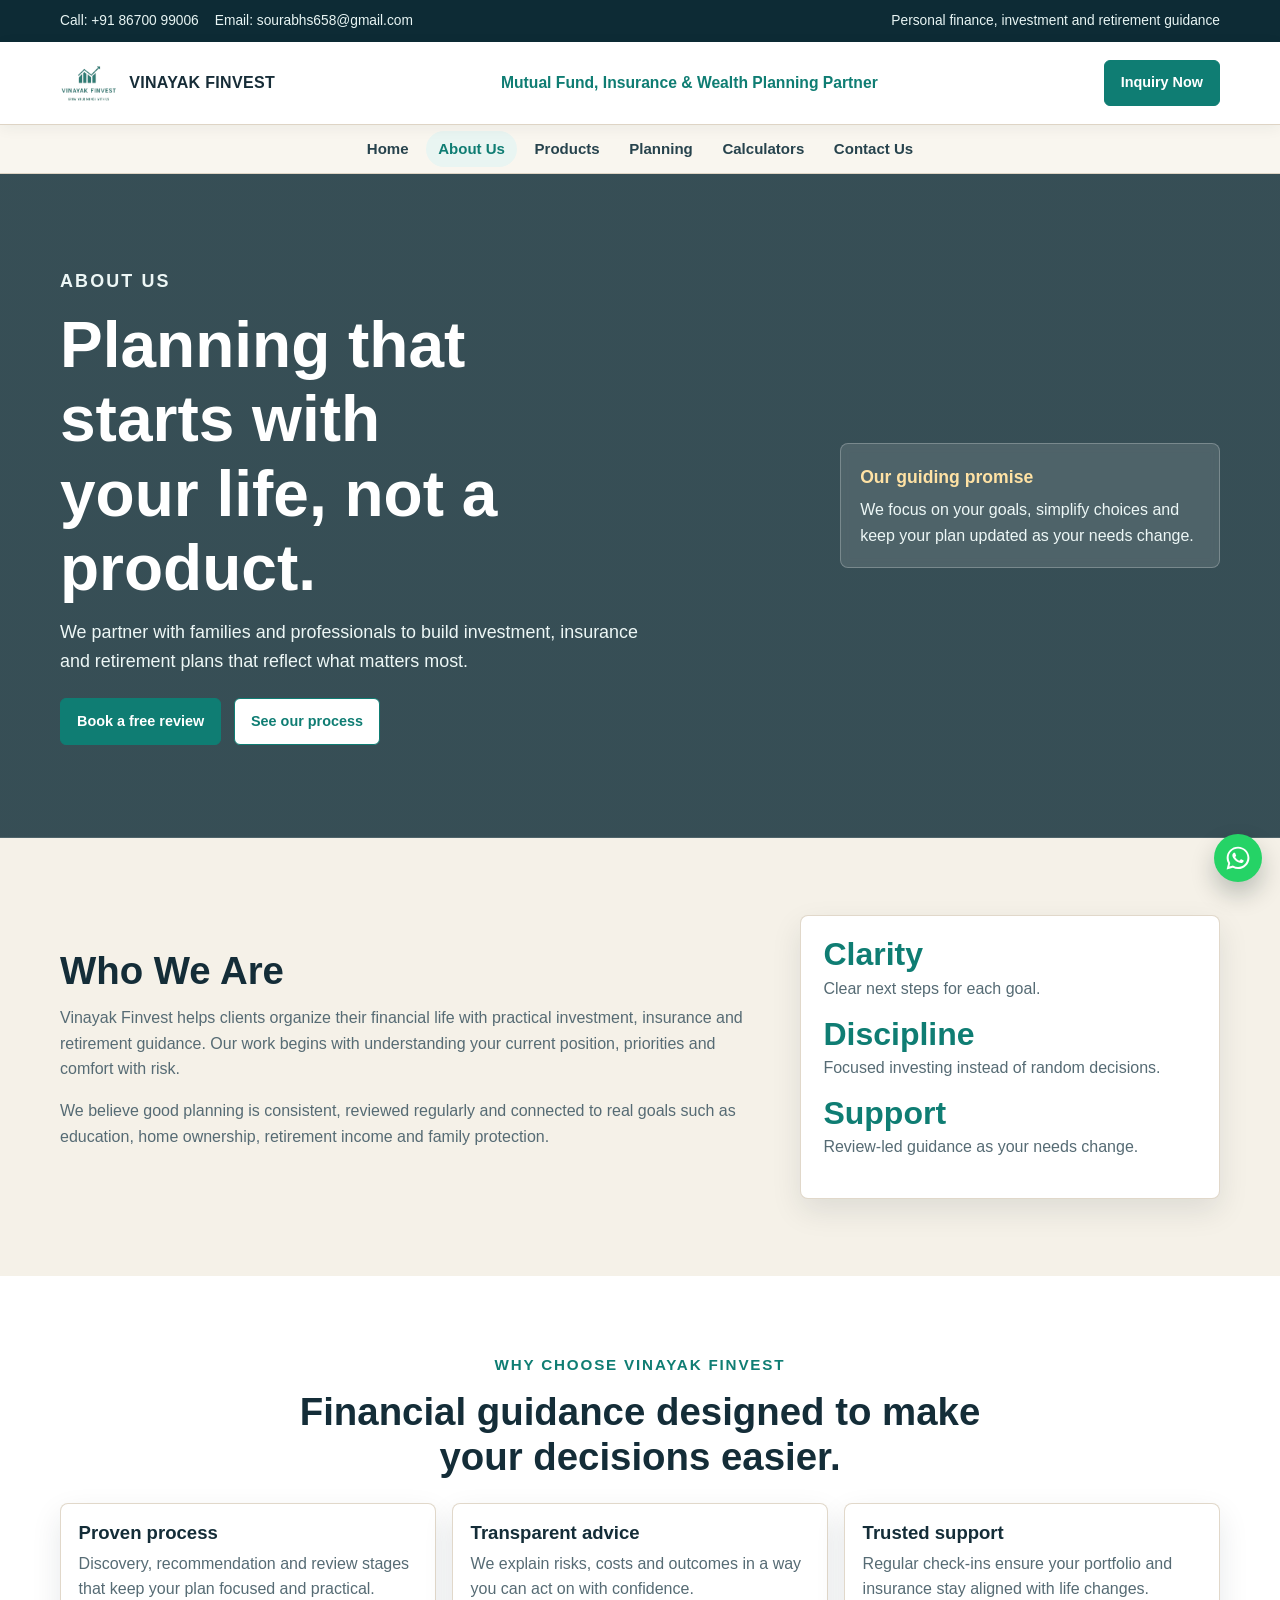
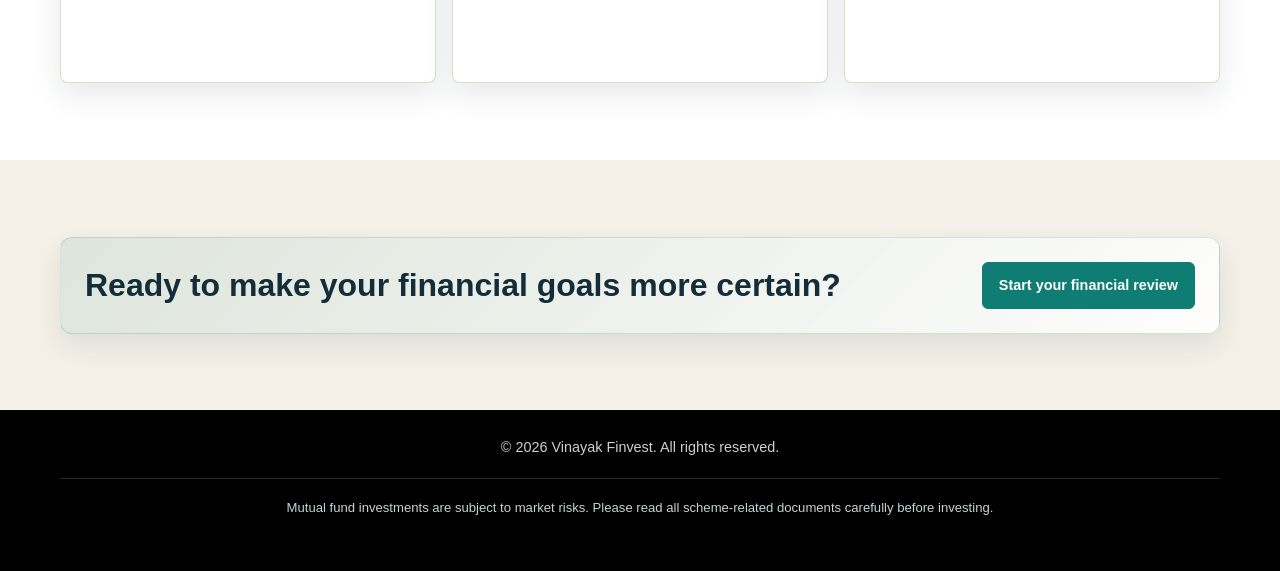
<file: about.html>
<!DOCTYPE html>
<html lang="en">
<head>
  <meta charset="UTF-8" />
  <meta name="viewport" content="width=device-width, initial-scale=1.0" />
  <title>About Us | Vinayak Finvest</title>
  <meta name="description" content="Learn about Vinayak Finvest and its approach to goal-based financial planning." />
  <link rel="stylesheet" href="assets/site.css" />
</head>
<body>
  <div class="top-strip"><div class="container top-strip-inner"><div class="contact-links"><a href="tel:+918670099006">Call: +91 86700 99006</a><a href="mailto:sourabhs658@gmail.com">Email: sourabhs658@gmail.com</a></div><span>Personal finance, investment and retirement guidance</span></div></div>
  <header class="header"><div class="container header-inner"><a href="index.html" class="brand"><img src="assets/logo.png" alt="Vinayak Finvest logo" /><span>Vinayak Finvest</span></a><div class="amfi-line">Mutual Fund, Insurance & Wealth Planning Partner</div><a class="btn btn-primary" href="contact.html">Inquiry Now</a></div></header>
  <nav class="main-nav"><div class="container"><a href="index.html">Home</a><a href="about.html" aria-current="page">About Us</a><a href="products.html">Products</a><a href="planning.html">Planning</a><a href="calculators.html">Calculators</a><a href="contact.html">Contact Us</a></div></nav>
  <main>
    <section class="page-hero about-hero">
      <div class="container page-hero-grid">
        <div>
          <p class="eyebrow">About Us</p>
          <h1>Planning that starts with your life, not a product.</h1>
          <p>We partner with families and professionals to build investment, insurance and retirement plans that reflect what matters most.</p>
          <div class="hero-actions">
            <a class="btn btn-primary" href="contact.html">Book a free review</a>
            <a class="btn btn-outline" href="planning.html">See our process</a>
          </div>
        </div>
        <aside class="hero-callout">
          <strong>Our guiding promise</strong>
          <span>We focus on your goals, simplify choices and keep your plan updated as your needs change.</span>
        </aside>
      </div>
    </section>

    <section class="section">
      <div class="container welcome-grid">
        <div>
          <h2>Who We Are</h2>
          <p>Vinayak Finvest helps clients organize their financial life with practical investment, insurance and retirement guidance. Our work begins with understanding your current position, priorities and comfort with risk.</p>
          <p>We believe good planning is consistent, reviewed regularly and connected to real goals such as education, home ownership, retirement income and family protection.</p>
        </div>
        <aside class="intro-card">
          <strong>Clarity</strong>
          <p>Clear next steps for each goal.</p>
          <strong>Discipline</strong>
          <p>Focused investing instead of random decisions.</p>
          <strong>Support</strong>
          <p>Review-led guidance as your needs change.</p>
        </aside>
      </div>
    </section>

    <section class="section light">
      <div class="container">
        <div class="section-head center">
          <p class="eyebrow dark">Why choose Vinayak Finvest</p>
          <h2>Financial guidance designed to make your decisions easier.</h2>
        </div>
        <div class="service-grid">
          <article class="service-card"><div class="service-card-body"><h3>Proven process</h3><p>Discovery, recommendation and review stages that keep your plan focused and practical.</p></div></article>
          <article class="service-card"><div class="service-card-body"><h3>Transparent advice</h3><p>We explain risks, costs and outcomes in a way you can act on with confidence.</p></div></article>
          <article class="service-card"><div class="service-card-body"><h3>Trusted support</h3><p>Regular check-ins ensure your portfolio and insurance stay aligned with life changes.</p></div></article>
        </div>
      </div>
    </section>

    <section class="section">
      <div class="container">
        <div class="cta-banner">
          <h2>Ready to make your financial goals more certain?</h2>
          <a class="btn btn-primary" href="contact.html">Start your financial review</a>
        </div>
      </div>
    </section>
  </main>
  <footer class="footer"><div class="container"><p>&copy; 2026 Vinayak Finvest. All rights reserved.</p><p class="risk-note">Mutual fund investments are subject to market risks. Please read all scheme-related documents carefully before investing.</p></div></footer>
  <a class="whatsapp-float" href="https://wa.me/918670099006?text=Hello%20Vinayak%20Finvest%2C%20I%20want%20to%20know%20more%20about%20financial%20planning." target="_blank" rel="noopener" aria-label="Chat with Vinayak Finvest on WhatsApp" title="Chat on WhatsApp"><svg viewBox="0 0 32 32" aria-hidden="true"><path d="M16.04 3C8.86 3 3.03 8.7 3.03 15.72c0 2.24.6 4.42 1.74 6.35L3 29l7.11-1.82a13.25 13.25 0 0 0 5.93 1.43c7.18 0 13.01-5.7 13.01-12.72S23.22 3 16.04 3Zm0 23.36c-1.9 0-3.76-.5-5.38-1.45l-.39-.23-4.22 1.08 1.12-4.01-.26-.41a10.37 10.37 0 0 1-1.6-5.62c0-5.78 4.81-10.48 10.73-10.48s10.73 4.7 10.73 10.48-4.81 10.64-10.73 10.64Zm5.88-7.84c-.32-.16-1.9-.91-2.2-1.02-.29-.1-.5-.16-.72.16-.21.31-.83 1.02-1.02 1.22-.19.21-.38.23-.7.08-.32-.16-1.36-.49-2.59-1.55-.96-.83-1.61-1.86-1.8-2.17-.19-.31-.02-.48.14-.64.15-.14.32-.37.48-.55.16-.18.21-.31.32-.52.11-.21.05-.39-.03-.55-.08-.16-.72-1.7-.99-2.33-.26-.61-.53-.53-.72-.54h-.61c-.21 0-.55.08-.83.39-.29.31-1.1 1.05-1.1 2.56s1.13 2.98 1.29 3.18c.16.21 2.22 3.31 5.38 4.64.75.31 1.34.5 1.8.64.76.23 1.45.2 1.99.12.61-.09 1.9-.76 2.17-1.49.27-.73.27-1.36.19-1.49-.08-.13-.29-.21-.61-.36Z"/></svg></a>
</body>
</html>
</file>
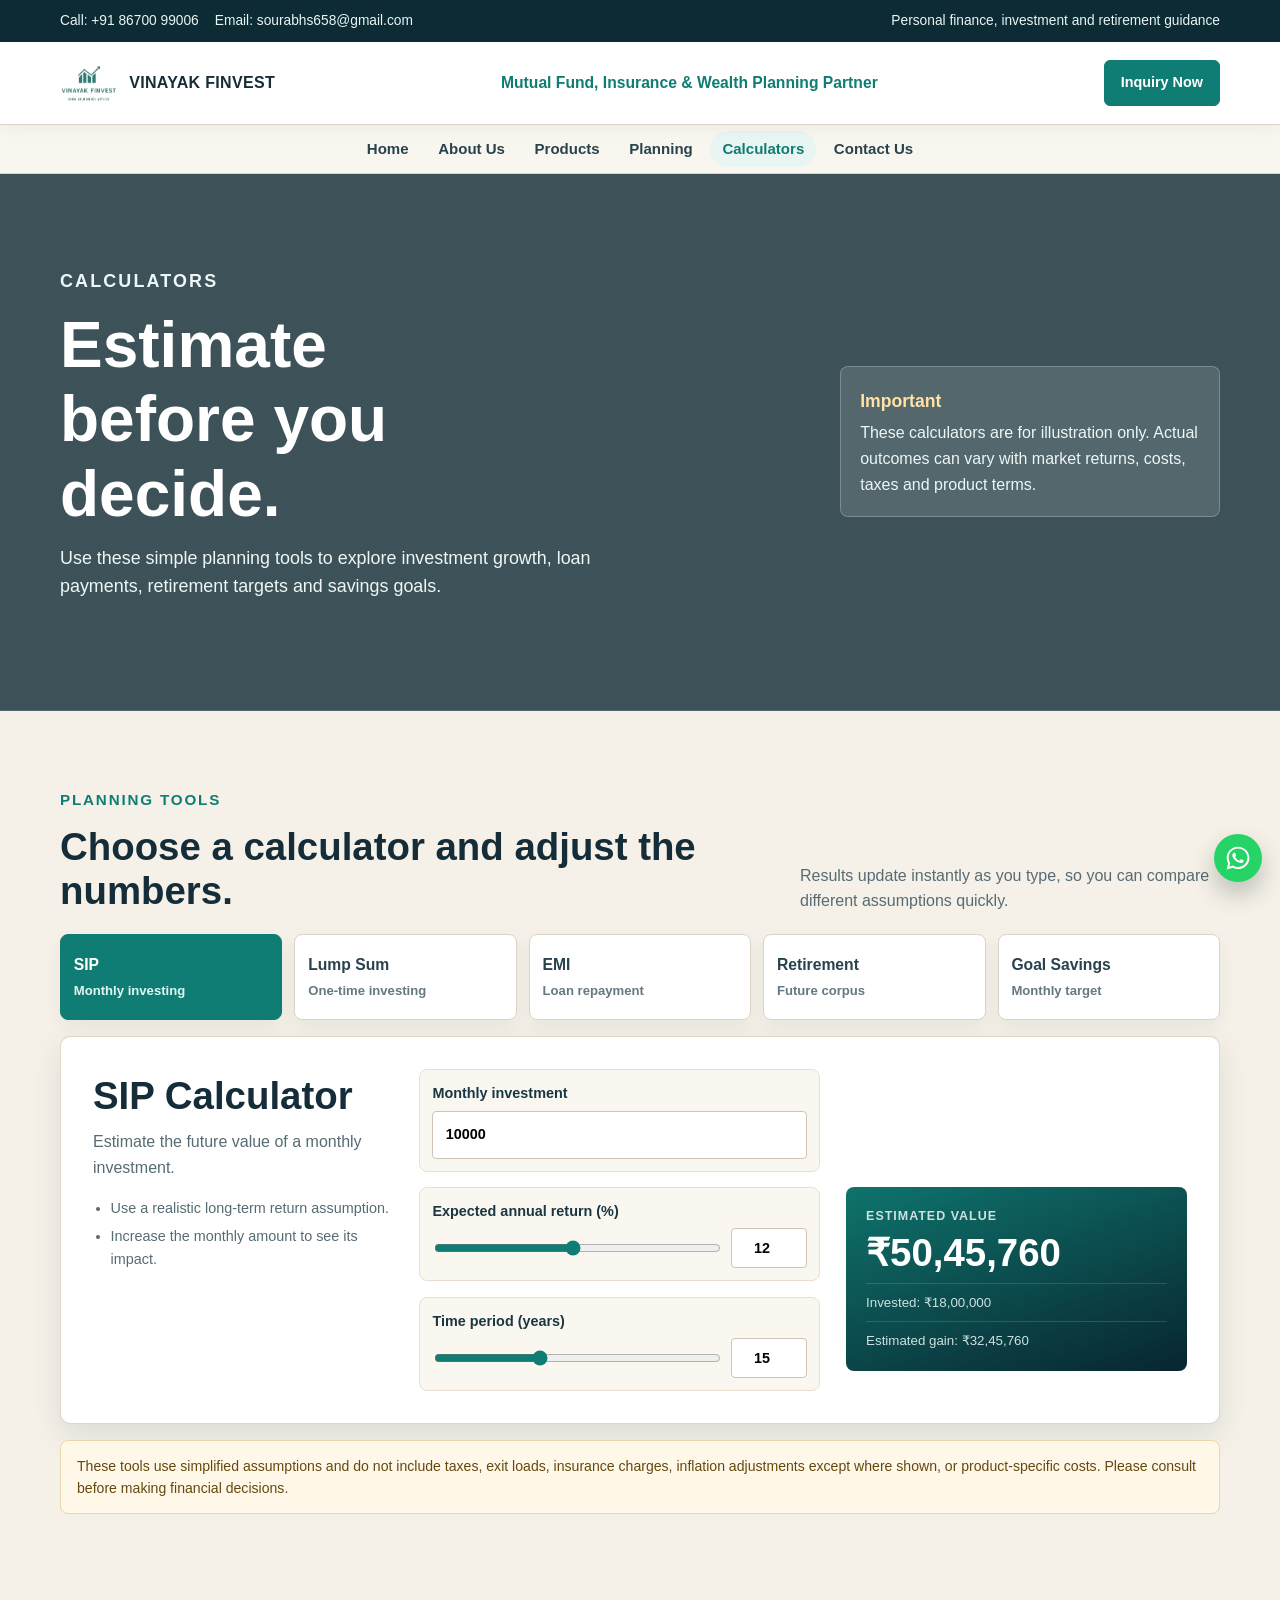
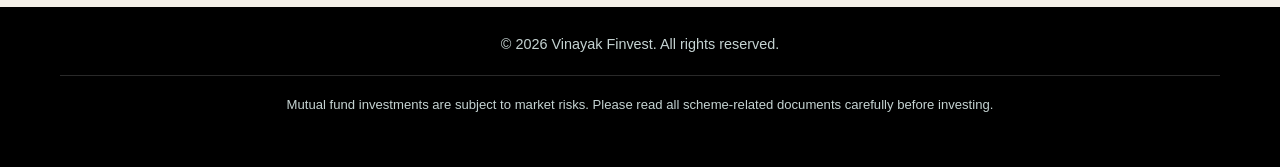
<file: calculators.html>
<!DOCTYPE html>
<html lang="en">
<head>
  <meta charset="UTF-8" />
  <meta name="viewport" content="width=device-width, initial-scale=1.0" />
  <title>Financial Calculators | Vinayak Finvest</title>
  <meta name="description" content="Use Vinayak Finvest financial calculators for SIP, lump sum, EMI, retirement and savings goal estimates." />
  <link rel="stylesheet" href="assets/site.css" />
</head>
<body>
  <div class="top-strip"><div class="container top-strip-inner"><div class="contact-links"><a href="tel:+918670099006">Call: +91 86700 99006</a><a href="mailto:sourabhs658@gmail.com">Email: sourabhs658@gmail.com</a></div><span>Personal finance, investment and retirement guidance</span></div></div>
  <header class="header"><div class="container header-inner"><a href="index.html" class="brand"><img src="assets/logo.png" alt="Vinayak Finvest logo" /><span>Vinayak Finvest</span></a><div class="amfi-line">Mutual Fund, Insurance & Wealth Planning Partner</div><a class="btn btn-primary" href="contact.html">Inquiry Now</a></div></header>
  <nav class="main-nav"><div class="container"><a href="index.html">Home</a><a href="about.html">About Us</a><a href="products.html">Products</a><a href="planning.html">Planning</a><a href="calculators.html" aria-current="page">Calculators</a><a href="contact.html">Contact Us</a></div></nav>

  <main>
    <section class="page-hero calculator-hero">
      <div class="container page-hero-grid">
        <div>
          <p class="eyebrow">Calculators</p>
          <h1>Estimate before you decide.</h1>
          <p>Use these simple planning tools to explore investment growth, loan payments, retirement targets and savings goals.</p>
        </div>
        <div class="hero-callout">
          <strong>Important</strong>
          <span>These calculators are for illustration only. Actual outcomes can vary with market returns, costs, taxes and product terms.</span>
        </div>
      </div>
    </section>

    <section class="section">
      <div class="container">
        <div class="calculator-intro">
          <div>
            <p class="eyebrow dark">Planning Tools</p>
            <h2>Choose a calculator and adjust the numbers.</h2>
          </div>
          <p>Results update instantly as you type, so you can compare different assumptions quickly.</p>
        </div>

        <div class="calculator-tabs" role="tablist" aria-label="Financial calculators">
          <button class="calculator-tab active" type="button" data-calculator="sip"><strong>SIP</strong><span>Monthly investing</span></button>
          <button class="calculator-tab" type="button" data-calculator="lumpsum"><strong>Lump Sum</strong><span>One-time investing</span></button>
          <button class="calculator-tab" type="button" data-calculator="emi"><strong>EMI</strong><span>Loan repayment</span></button>
          <button class="calculator-tab" type="button" data-calculator="retirement"><strong>Retirement</strong><span>Future corpus</span></button>
          <button class="calculator-tab" type="button" data-calculator="goal"><strong>Goal Savings</strong><span>Monthly target</span></button>
        </div>

        <div class="calculator-shell">
          <form class="calculator-card active" id="calc-sip" data-calculator-panel="sip">
            <div class="calculator-copy">
              <h2>SIP Calculator</h2>
              <p>Estimate the future value of a monthly investment.</p>
              <ul class="calculator-tips"><li>Use a realistic long-term return assumption.</li><li>Increase the monthly amount to see its impact.</li></ul>
            </div>
            <div class="calculator-fields">
              <label>Monthly investment <input type="number" name="monthly" value="10000" min="0" /></label>
              <label class="range-field">Expected annual return (%) <span><input type="range" name="rateSlider" value="12" min="0" max="25" step="0.1" data-sync="rate" /><input class="mini-input" type="number" name="rate" value="12" min="0" max="25" step="0.1" data-sync="rateSlider" /></span></label>
              <label class="range-field">Time period (years) <span><input type="range" name="yearsSlider" value="15" min="1" max="40" step="1" data-sync="years" /><input class="mini-input" type="number" name="years" value="15" min="1" max="40" step="1" data-sync="yearsSlider" /></span></label>
            </div>
            <div class="calculator-result"><span>Estimated value</span><strong data-result="maturity">-</strong><small data-result="invested">-</small><small data-result="gain">-</small></div>
          </form>

          <form class="calculator-card" id="calc-lumpsum" data-calculator-panel="lumpsum">
            <div class="calculator-copy">
              <h2>Lump Sum Calculator</h2>
              <p>Estimate how a one-time investment may grow over time.</p>
              <ul class="calculator-tips"><li>Useful for bonuses, surplus cash or matured deposits.</li><li>Longer time periods can change outcomes significantly.</li></ul>
            </div>
            <div class="calculator-fields">
              <label>Investment amount <input type="number" name="principal" value="100000" min="0" /></label>
              <label class="range-field">Expected annual return (%) <span><input type="range" name="rateSlider" value="10" min="0" max="25" step="0.1" data-sync="rate" /><input class="mini-input" type="number" name="rate" value="10" min="0" max="25" step="0.1" data-sync="rateSlider" /></span></label>
              <label class="range-field">Time period (years) <span><input type="range" name="yearsSlider" value="10" min="1" max="40" step="1" data-sync="years" /><input class="mini-input" type="number" name="years" value="10" min="1" max="40" step="1" data-sync="yearsSlider" /></span></label>
            </div>
            <div class="calculator-result"><span>Estimated value</span><strong data-result="maturity">-</strong><small data-result="invested">-</small><small data-result="gain">-</small></div>
          </form>

          <form class="calculator-card" id="calc-emi" data-calculator-panel="emi">
            <div class="calculator-copy">
              <h2>Loan EMI Calculator</h2>
              <p>Estimate monthly loan repayment and total interest.</p>
              <ul class="calculator-tips"><li>Compare different tenures before borrowing.</li><li>A lower EMI may still mean higher total interest.</li></ul>
            </div>
            <div class="calculator-fields">
              <label>Loan amount <input type="number" name="principal" value="500000" min="0" /></label>
              <label class="range-field">Annual interest rate (%) <span><input type="range" name="rateSlider" value="9" min="0" max="25" step="0.1" data-sync="rate" /><input class="mini-input" type="number" name="rate" value="9" min="0" max="25" step="0.1" data-sync="rateSlider" /></span></label>
              <label class="range-field">Loan tenure (years) <span><input type="range" name="yearsSlider" value="5" min="1" max="30" step="1" data-sync="years" /><input class="mini-input" type="number" name="years" value="5" min="1" max="30" step="1" data-sync="yearsSlider" /></span></label>
            </div>
            <div class="calculator-result"><span>Monthly EMI</span><strong data-result="emi">-</strong><small data-result="total">-</small><small data-result="interest">-</small></div>
          </form>

          <form class="calculator-card" id="calc-retirement" data-calculator-panel="retirement">
            <div class="calculator-copy">
              <h2>Retirement Corpus Calculator</h2>
              <p>Estimate the corpus needed to support monthly expenses in retirement.</p>
              <ul class="calculator-tips"><li>This uses a simple expense multiple estimate.</li><li>Review with income, inflation and risk assumptions.</li></ul>
            </div>
            <div class="calculator-fields">
              <label>Current monthly expense <input type="number" name="expense" value="50000" min="0" /></label>
              <label class="range-field">Years until retirement <span><input type="range" name="yearsToRetireSlider" value="25" min="1" max="45" step="1" data-sync="yearsToRetire" /><input class="mini-input" type="number" name="yearsToRetire" value="25" min="1" max="45" step="1" data-sync="yearsToRetireSlider" /></span></label>
              <label class="range-field">Retirement years <span><input type="range" name="retirementYearsSlider" value="25" min="1" max="40" step="1" data-sync="retirementYears" /><input class="mini-input" type="number" name="retirementYears" value="25" min="1" max="40" step="1" data-sync="retirementYearsSlider" /></span></label>
              <label class="range-field">Inflation (%) <span><input type="range" name="inflationSlider" value="6" min="0" max="12" step="0.1" data-sync="inflation" /><input class="mini-input" type="number" name="inflation" value="6" min="0" max="12" step="0.1" data-sync="inflationSlider" /></span></label>
            </div>
            <div class="calculator-result"><span>Estimated corpus needed</span><strong data-result="corpus">-</strong><small data-result="futureExpense">-</small></div>
          </form>

          <form class="calculator-card" id="calc-goal" data-calculator-panel="goal">
            <div class="calculator-copy">
              <h2>Goal Savings Calculator</h2>
              <p>Estimate monthly investment needed for a future goal.</p>
              <ul class="calculator-tips"><li>Useful for education, home goals and planned purchases.</li><li>Start earlier to reduce monthly pressure.</li></ul>
            </div>
            <div class="calculator-fields">
              <label>Target amount <input type="number" name="target" value="1000000" min="0" /></label>
              <label class="range-field">Expected annual return (%) <span><input type="range" name="rateSlider" value="10" min="0" max="25" step="0.1" data-sync="rate" /><input class="mini-input" type="number" name="rate" value="10" min="0" max="25" step="0.1" data-sync="rateSlider" /></span></label>
              <label class="range-field">Time period (years) <span><input type="range" name="yearsSlider" value="8" min="1" max="40" step="1" data-sync="years" /><input class="mini-input" type="number" name="years" value="8" min="1" max="40" step="1" data-sync="yearsSlider" /></span></label>
            </div>
            <div class="calculator-result"><span>Monthly investment needed</span><strong data-result="monthly">-</strong><small data-result="target">-</small></div>
          </form>
        </div>

        <p class="calculator-disclaimer">These tools use simplified assumptions and do not include taxes, exit loads, insurance charges, inflation adjustments except where shown, or product-specific costs. Please consult before making financial decisions.</p>
      </div>
    </section>
  </main>

  <footer class="footer"><div class="container"><p>&copy; 2026 Vinayak Finvest. All rights reserved.</p><p class="risk-note">Mutual fund investments are subject to market risks. Please read all scheme-related documents carefully before investing.</p></div></footer>
  <a class="whatsapp-float" href="https://wa.me/918670099006?text=Hello%20Vinayak%20Finvest%2C%20I%20want%20to%20know%20more%20about%20financial%20planning." target="_blank" rel="noopener" aria-label="Chat with Vinayak Finvest on WhatsApp" title="Chat on WhatsApp"><svg viewBox="0 0 32 32" aria-hidden="true"><path d="M16.04 3C8.86 3 3.03 8.7 3.03 15.72c0 2.24.6 4.42 1.74 6.35L3 29l7.11-1.82a13.25 13.25 0 0 0 5.93 1.43c7.18 0 13.01-5.7 13.01-12.72S23.22 3 16.04 3Zm0 23.36c-1.9 0-3.76-.5-5.38-1.45l-.39-.23-4.22 1.08 1.12-4.01-.26-.41a10.37 10.37 0 0 1-1.6-5.62c0-5.78 4.81-10.48 10.73-10.48s10.73 4.7 10.73 10.48-4.81 10.64-10.73 10.64Zm5.88-7.84c-.32-.16-1.9-.91-2.2-1.02-.29-.1-.5-.16-.72.16-.21.31-.83 1.02-1.02 1.22-.19.21-.38.23-.7.08-.32-.16-1.36-.49-2.59-1.55-.96-.83-1.61-1.86-1.8-2.17-.19-.31-.02-.48.14-.64.15-.14.32-.37.48-.55.16-.18.21-.31.32-.52.11-.21.05-.39-.03-.55-.08-.16-.72-1.7-.99-2.33-.26-.61-.53-.53-.72-.54h-.61c-.21 0-.55.08-.83.39-.29.31-1.1 1.05-1.1 2.56s1.13 2.98 1.29 3.18c.16.21 2.22 3.31 5.38 4.64.75.31 1.34.5 1.8.64.76.23 1.45.2 1.99.12.61-.09 1.9-.76 2.17-1.49.27-.73.27-1.36.19-1.49-.08-.13-.29-.21-.61-.36Z"/></svg></a>
  <script src="assets/calculators.js"></script>
</body>
</html>
</file>
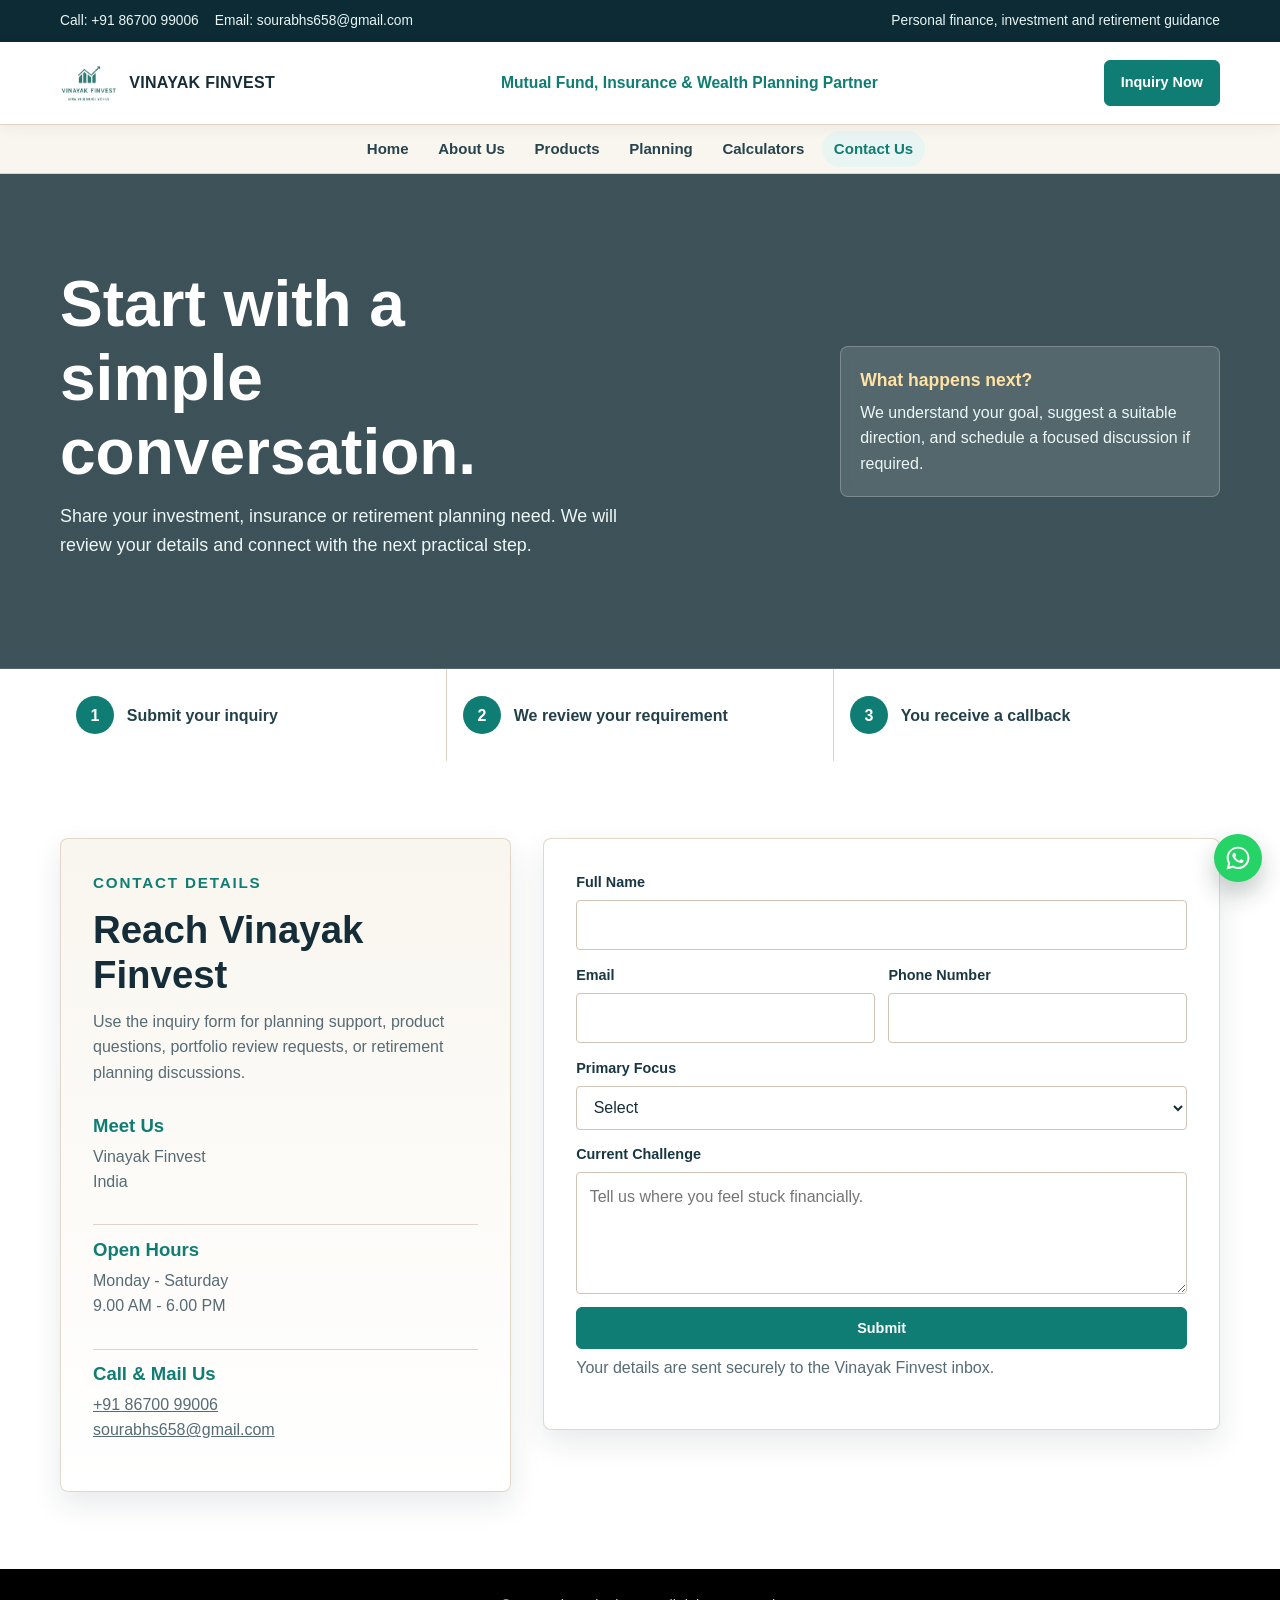
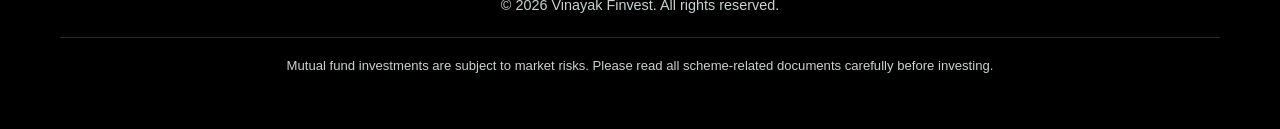
<file: contact.html>
<!DOCTYPE html>
<html lang="en">
<head>
  <meta charset="UTF-8" />
  <meta name="viewport" content="width=device-width, initial-scale=1.0" />
  <title>Contact Us | Vinayak Finvest</title>
  <meta name="description" content="Contact Vinayak Finvest for investment, insurance and retirement planning inquiries." />
  <link rel="stylesheet" href="assets/site.css" />
  <link rel="stylesheet" href="assets/site.css" />
</head>
<body>
  <div class="top-strip">
    <div class="container top-strip-inner">
      <div class="contact-links">
        <a href="tel:+918670099006">Call: +91 86700 99006</a>
        <a href="mailto:sourabhs658@gmail.com">Email: sourabhs658@gmail.com</a>
      </div>
      <span>Personal finance, investment and retirement guidance</span>
    </div>
  </div>

  <header class="header">
    <div class="container header-inner">
      <a href="index.html" class="brand" aria-label="Vinayak Finvest Home">
        <img src="assets/logo.png" alt="Vinayak Finvest logo" />
        <span>Vinayak Finvest</span>
      </a>
      <div class="amfi-line">Mutual Fund, Insurance & Wealth Planning Partner</div>
      <a class="btn btn-primary" href="contact.html">Inquiry Now</a>
    </div>
  </header>

  <nav class="main-nav" aria-label="Main navigation">
    <div class="container">
      <a href="index.html">Home</a>
      <a href="about.html">About Us</a>
      <a href="products.html">Products</a>
      <a href="planning.html">Planning</a>
      <a href="calculators.html">Calculators</a>
      <a href="contact.html" aria-current="page">Contact Us</a>
    </div>
  </nav>

  <main>
    <section class="page-hero inquiry-hero">
      <div class="container page-hero-grid">
        <div>
          <h1>Start with a simple conversation.</h1>
          <p>Share your investment, insurance or retirement planning need. We will review your details and connect with the next practical step.</p>
        </div>
        <div class="hero-callout">
          <strong>What happens next?</strong>
          <span>We understand your goal, suggest a suitable direction, and schedule a focused discussion if required.</span>
        </div>
      </div>
    </section>

    <section class="inquiry-steps">
      <div class="container steps-row">
        <div><strong>1</strong><span>Submit your inquiry</span></div>
        <div><strong>2</strong><span>We review your requirement</span></div>
        <div><strong>3</strong><span>You receive a callback</span></div>
      </div>
    </section>

    <section class="section contact-section">
      <div class="container contact-grid contact-grid-polished">
        <aside class="contact-panel contact-panel-rich">
          <p class="eyebrow dark">Contact Details</p>
          <h2>Reach Vinayak Finvest</h2>
          <p>Use the inquiry form for planning support, product questions, portfolio review requests, or retirement planning discussions.</p>

          <div class="contact-card-list">
            <div class="contact-item">
              <h3>Meet Us</h3>
              <p>Vinayak Finvest<br />India</p>
            </div>
            <div class="contact-item">
              <h3>Open Hours</h3>
              <p>Monday - Saturday<br />9.00 AM - 6.00 PM</p>
            </div>
            <div class="contact-item">
              <h3>Call & Mail Us</h3>
              <p><a href="tel:+918670099006">+91 86700 99006</a><br /><a href="mailto:sourabhs658@gmail.com">sourabhs658@gmail.com</a></p>
            </div>
          </div>
        </aside>

                <form class="contact-form" action="https://formsubmit.co/8a6b21f3a637cd6ecda96e3eb9ede1bb" method="POST">
          <input type="hidden" name="_subject" value="New Discovery Call Lead - Vinayak Finvest" />
          <input type="hidden" name="_template" value="table" />
          <input class="hidden-field" type="text" name="_honey" tabindex="-1" autocomplete="off" aria-hidden="true" />
          <p class="form-status" id="form-status" role="status" aria-live="polite"></p>
          <div class="form-grid">
            <div class="field full name-large">
              <label for="fullName">Full Name</label>
              <input id="fullName" name="Full Name" type="text" autocomplete="name" minlength="2" required />
            </div>
            <div class="field">
              <label for="email">Email</label>
              <input id="email" name="Email" type="email" autocomplete="email" required />
            </div>
            <div class="field">
              <label for="phone">Phone Number</label>
              <input id="phone" name="Phone Number" type="tel" autocomplete="tel" inputmode="tel" />
            </div>
            <div class="field full">
              <label for="goal">Primary Focus</label>
              <select id="goal" name="Primary Goal" required>
                <option value="">Select</option>
                <option>Start disciplined investing</option>
                <option>Retirement planning roadmap</option>
                <option>Portfolio restructuring</option>
                <option>Long-term wealth strategy</option>
              </select>
            </div>
            <div class="field full">
              <label for="message">Current Challenge</label>
              <textarea id="message" name="Client Message" placeholder="Tell us where you feel stuck financially." required></textarea>
            </div>
            <div class="field full">
              <button class="btn btn-primary" type="submit" id="lead-submit">Submit</button>
              <p class="notice">Your details are sent securely to the Vinayak Finvest inbox.</p>
            </div>
          </div>
        </form>
      </div>
    </section>
  </main>

  <div class="progress-overlay" id="progress-overlay">
    <div class="progress-modal">
      <div class="progress-header">
        <h2>Submission Received</h2>
        <p>You are on the way to your financial journey.</p>
      </div>
      <div class="progress-wrapper">
        <div class="progress-track">
          <div class="progress-fill" id="progress-fill" role="progressbar" aria-valuemin="0" aria-valuemax="100" aria-valuenow="0"></div>
        </div>
        <span class="progress-label" id="progress-label">0%</span>
      </div>
    </div>
  </div>

  <iframe name="submission-frame" class="hidden-iframe" aria-hidden="true"></iframe>

  <footer class="footer">
    <div class="container">
      <p>&copy; 2026 Vinayak Finvest. All rights reserved.</p>
      <p class="risk-note">Mutual fund investments are subject to market risks. Please read all scheme-related documents carefully before investing.</p>
    </div>
  </footer>
  <a class="whatsapp-float" href="https://wa.me/918670099006?text=Hello%20Vinayak%20Finvest%2C%20I%20want%20to%20know%20more%20about%20financial%20planning." target="_blank" rel="noopener" aria-label="Chat with Vinayak Finvest on WhatsApp" title="Chat on WhatsApp"><svg viewBox="0 0 32 32" aria-hidden="true"><path d="M16.04 3C8.86 3 3.03 8.7 3.03 15.72c0 2.24.6 4.42 1.74 6.35L3 29l7.11-1.82a13.25 13.25 0 0 0 5.93 1.43c7.18 0 13.01-5.7 13.01-12.72S23.22 3 16.04 3Zm0 23.36c-1.9 0-3.76-.5-5.38-1.45l-.39-.23-4.22 1.08 1.12-4.01-.26-.41a10.37 10.37 0 0 1-1.6-5.62c0-5.78 4.81-10.48 10.73-10.48s10.73 4.7 10.73 10.48-4.81 10.64-10.73 10.64Zm5.88-7.84c-.32-.16-1.9-.91-2.2-1.02-.29-.1-.5-.16-.72.16-.21.31-.83 1.02-1.02 1.22-.19.21-.38.23-.7.08-.32-.16-1.36-.49-2.59-1.55-.96-.83-1.61-1.86-1.8-2.17-.19-.31-.02-.48.14-.64.15-.14.32-.37.48-.55.16-.18.21-.31.32-.52.11-.21.05-.39-.03-.55-.08-.16-.72-1.7-.99-2.33-.26-.61-.53-.53-.72-.54h-.61c-.21 0-.55.08-.83.39-.29.31-1.1 1.05-1.1 2.56s1.13 2.98 1.29 3.18c.16.21 2.22 3.31 5.38 4.64.75.31 1.34.5 1.8.64.76.23 1.45.2 1.99.12.61-.09 1.9-.76 2.17-1.49.27-.73.27-1.36.19-1.49-.08-.13-.29-.21-.61-.36Z"/></svg></a>
  <script src="assets/site.js"></script>
  <script>
    (function () {
      var contactForm = document.querySelector('.contact-form');
      var submitButton = document.getElementById('lead-submit');
      var formStatus = document.getElementById('form-status');
      var progressOverlay = document.getElementById('progress-overlay');
      var progressFill = document.getElementById('progress-fill');
      var progressLabel = document.getElementById('progress-label');
      
      // Debug logging
      console.log('Form Script Started');
      console.log('Form found:', contactForm);
      console.log('Submit button found:', submitButton);

      if (!contactForm || !submitButton) {
        console.error('Form or submit button not found');
        return;
      }

      // Handle submit button click
      submitButton.addEventListener('click', function (event) {
        event.preventDefault();
        console.log('Submit button clicked');

        // Validate form
        if (!contactForm.reportValidity()) {
          console.log('Form validation failed');
          return;
        }

        handleFormSubmit();
      });

      // Also handle form submission
      contactForm.addEventListener('submit', function (event) {
        event.preventDefault();
        console.log('Form submit event fired');
        handleFormSubmit();
      });

      function handleFormSubmit() {
        console.log('Handling form submission');
        
        // Disable submit button
        submitButton.disabled = true;
        submitButton.textContent = 'Submitting...';

        // Show status message
        if (formStatus) {
          formStatus.textContent = 'Sending your details...';
          formStatus.style.display = 'block';
          formStatus.className = 'form-status is-show';
        }

        var formAction = contactForm.action;
        console.log('Sending to:', formAction);

        // Send form data
        fetch(formAction, {
          method: 'POST',
          body: new FormData(contactForm),
          mode: 'cors',
          headers: {
            Accept: 'application/json'
          }
        }).then(function (response) {
          console.log('Response received:', response.status);
          if (!response.ok) {
            throw new Error('Submission failed with status ' + response.status);
          }
          // FormSubmit.co returns HTML, not JSON, so don't try to parse as JSON
          return response;
        }).then(function (response) {
          console.log('Success: Form submitted successfully');
          
          // Success state
          if (formStatus) {
            formStatus.textContent = 'You are on the way to your financial journey.';
            formStatus.className = 'form-status is-show is-success';
          }

          // Show progress overlay
          if (progressOverlay) {
            progressOverlay.style.display = 'flex';
            animateProgress();
          }

          // Reset form
          contactForm.reset();
          submitButton.disabled = false;
          submitButton.textContent = 'Submit';
        }).catch(function (error) {
          console.error('Error during submission:', error);
          if (formStatus) {
            formStatus.textContent = 'Could not submit right now. Please try again.';
            formStatus.className = 'form-status is-show is-error';
          }
          submitButton.disabled = false;
          submitButton.textContent = 'Submit';
        });
      }

      function animateProgress() {
        var progress = 0;
        if (progressFill) progressFill.style.width = '0%';
        if (progressLabel) progressLabel.textContent = '0%';

        var interval = setInterval(function () {
          progress += 1;
          if (progressFill) progressFill.style.width = progress + '%';
          if (progressLabel) progressLabel.textContent = progress + '%';
          
          if (progress >= 100) {
            clearInterval(interval);
            setTimeout(function () {
              if (progressOverlay) progressOverlay.style.display = 'none';
              // Redirect to homepage
              window.location.href = 'index.html';
            }, 800);
          }
        }, 20);
      }
    })();
  </script>
</body>
</html>
</file>
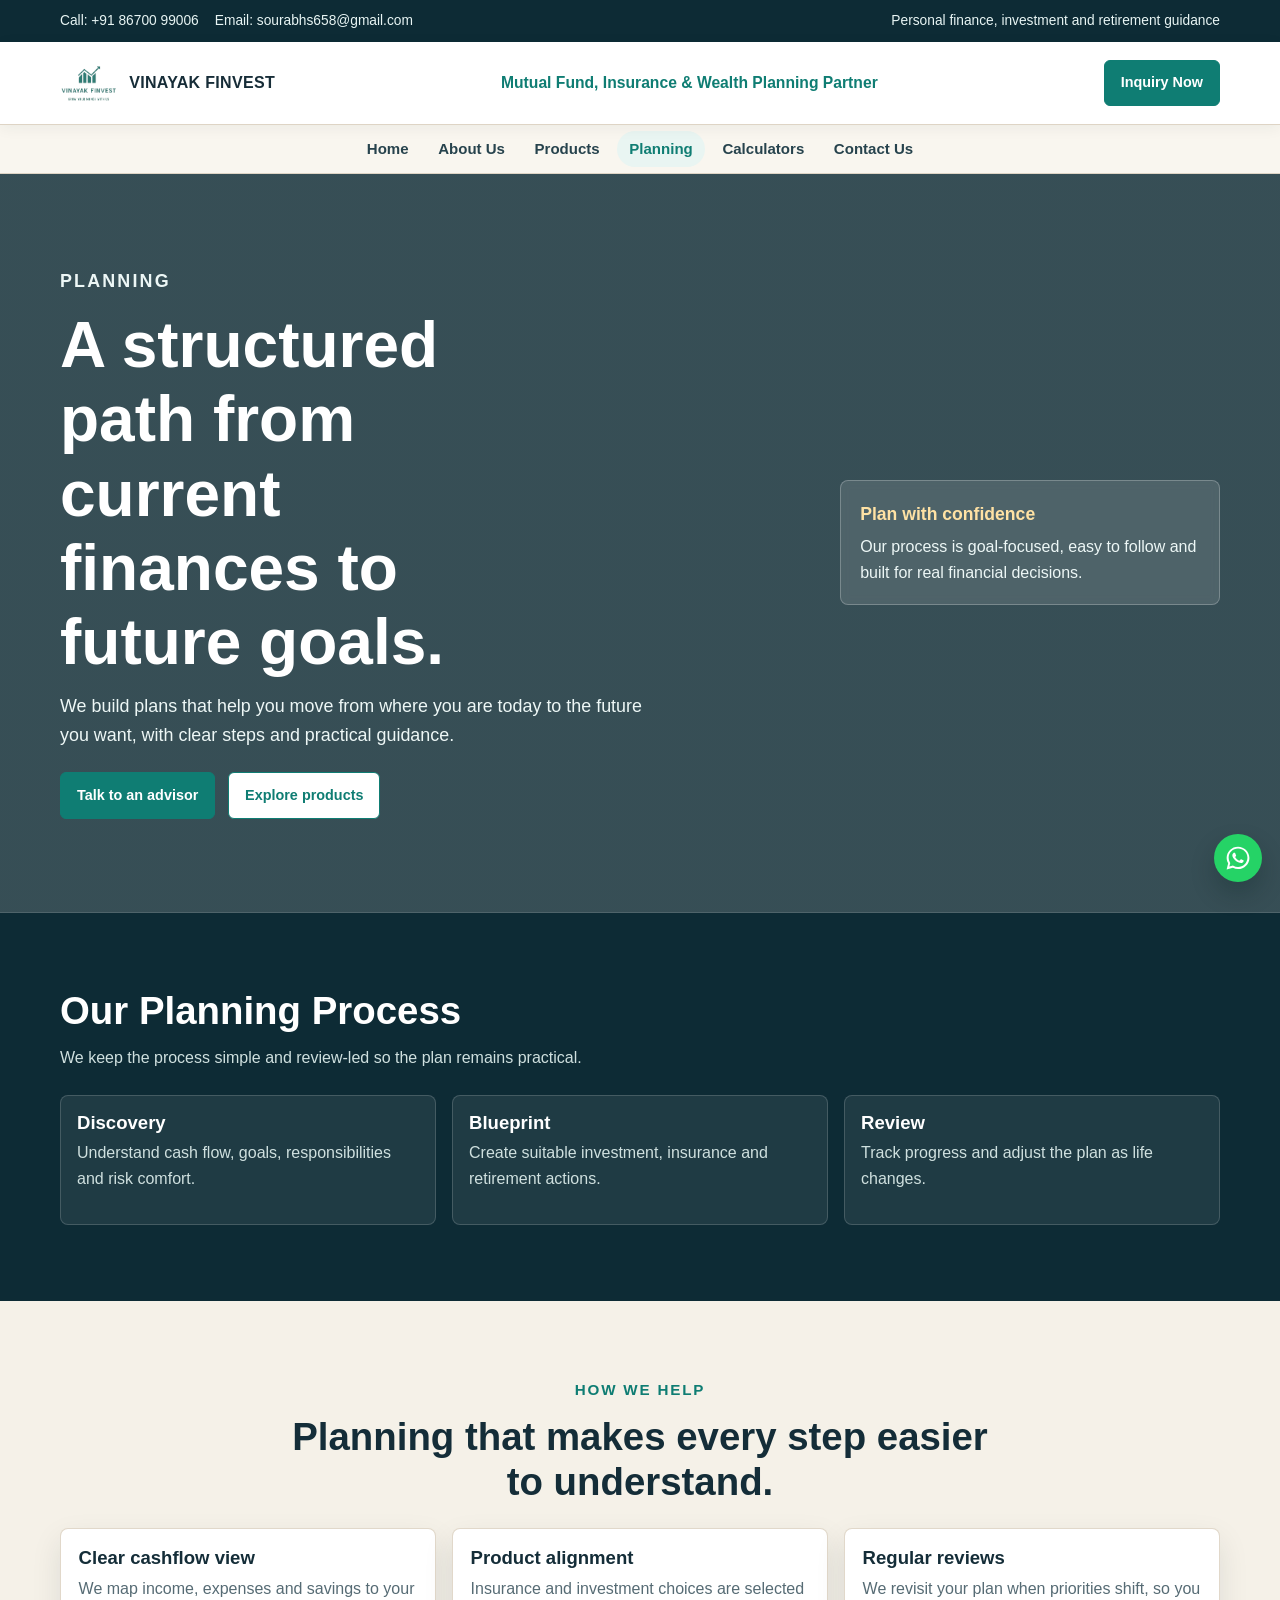
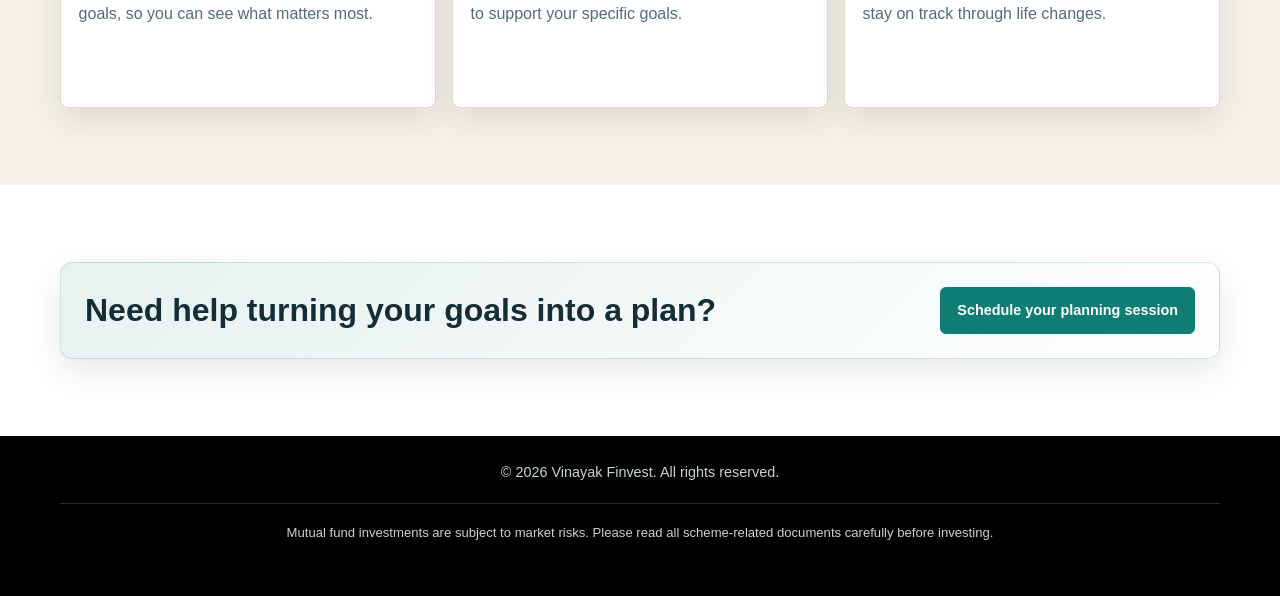
<file: planning.html>
<!DOCTYPE html>
<html lang="en">
<head>
  <meta charset="UTF-8" />
  <meta name="viewport" content="width=device-width, initial-scale=1.0" />
  <title>Planning | Vinayak Finvest</title>
  <meta name="description" content="Goal-based investment and retirement planning from Vinayak Finvest." />
  <link rel="stylesheet" href="assets/site.css" />
</head>
<body>
  <div class="top-strip"><div class="container top-strip-inner"><div class="contact-links"><a href="tel:+918670099006">Call: +91 86700 99006</a><a href="mailto:sourabhs658@gmail.com">Email: sourabhs658@gmail.com</a></div><span>Personal finance, investment and retirement guidance</span></div></div>
  <header class="header"><div class="container header-inner"><a href="index.html" class="brand"><img src="assets/logo.png" alt="Vinayak Finvest logo" /><span>Vinayak Finvest</span></a><div class="amfi-line">Mutual Fund, Insurance & Wealth Planning Partner</div><a class="btn btn-primary" href="contact.html">Inquiry Now</a></div></header>
  <nav class="main-nav"><div class="container"><a href="index.html">Home</a><a href="about.html">About Us</a><a href="products.html">Products</a><a href="planning.html" aria-current="page">Planning</a><a href="calculators.html">Calculators</a><a href="contact.html">Contact Us</a></div></nav>
  <main>
    <section class="page-hero planning-hero">
      <div class="container page-hero-grid">
        <div>
          <p class="eyebrow">Planning</p>
          <h1>A structured path from current finances to future goals.</h1>
          <p>We build plans that help you move from where you are today to the future you want, with clear steps and practical guidance.</p>
          <div class="hero-actions">
            <a class="btn btn-primary" href="contact.html">Talk to an advisor</a>
            <a class="btn btn-outline" href="products.html">Explore products</a>
          </div>
        </div>
        <aside class="hero-callout">
          <strong>Plan with confidence</strong>
          <span>Our process is goal-focused, easy to follow and built for real financial decisions.</span>
        </aside>
      </div>
    </section>

    <section class="section soft-band">
      <div class="container">
        <div class="section-head">
          <h2>Our Planning Process</h2>
          <p>We keep the process simple and review-led so the plan remains practical.</p>
        </div>
        <ol class="steps">
          <li><h3>Discovery</h3><p>Understand cash flow, goals, responsibilities and risk comfort.</p></li>
          <li><h3>Blueprint</h3><p>Create suitable investment, insurance and retirement actions.</p></li>
          <li><h3>Review</h3><p>Track progress and adjust the plan as life changes.</p></li>
        </ol>
      </div>
    </section>

    <section class="section">
      <div class="container">
        <div class="section-head center">
          <p class="eyebrow dark">How we help</p>
          <h2>Planning that makes every step easier to understand.</h2>
        </div>
        <div class="service-grid">
          <article class="service-card"><div class="service-card-body"><h3>Clear cashflow view</h3><p>We map income, expenses and savings to your goals, so you can see what matters most.</p></div></article>
          <article class="service-card"><div class="service-card-body"><h3>Product alignment</h3><p>Insurance and investment choices are selected to support your specific goals.</p></div></article>
          <article class="service-card"><div class="service-card-body"><h3>Regular reviews</h3><p>We revisit your plan when priorities shift, so you stay on track through life changes.</p></div></article>
        </div>
      </div>
    </section>

    <section class="section light">
      <div class="container">
        <div class="cta-banner">
          <h2>Need help turning your goals into a plan?</h2>
          <a class="btn btn-primary" href="contact.html">Schedule your planning session</a>
        </div>
      </div>
    </section>
  </main>
  <footer class="footer"><div class="container"><p>&copy; 2026 Vinayak Finvest. All rights reserved.</p><p class="risk-note">Mutual fund investments are subject to market risks. Please read all scheme-related documents carefully before investing.</p></div></footer>
  <a class="whatsapp-float" href="https://wa.me/918670099006?text=Hello%20Vinayak%20Finvest%2C%20I%20want%20to%20know%20more%20about%20financial%20planning." target="_blank" rel="noopener" aria-label="Chat with Vinayak Finvest on WhatsApp" title="Chat on WhatsApp"><svg viewBox="0 0 32 32" aria-hidden="true"><path d="M16.04 3C8.86 3 3.03 8.7 3.03 15.72c0 2.24.6 4.42 1.74 6.35L3 29l7.11-1.82a13.25 13.25 0 0 0 5.93 1.43c7.18 0 13.01-5.7 13.01-12.72S23.22 3 16.04 3Zm0 23.36c-1.9 0-3.76-.5-5.38-1.45l-.39-.23-4.22 1.08 1.12-4.01-.26-.41a10.37 10.37 0 0 1-1.6-5.62c0-5.78 4.81-10.48 10.73-10.48s10.73 4.7 10.73 10.48-4.81 10.64-10.73 10.64Zm5.88-7.84c-.32-.16-1.9-.91-2.2-1.02-.29-.1-.5-.16-.72.16-.21.31-.83 1.02-1.02 1.22-.19.21-.38.23-.7.08-.32-.16-1.36-.49-2.59-1.55-.96-.83-1.61-1.86-1.8-2.17-.19-.31-.02-.48.14-.64.15-.14.32-.37.48-.55.16-.18.21-.31.32-.52.11-.21.05-.39-.03-.55-.08-.16-.72-1.7-.99-2.33-.26-.61-.53-.53-.72-.54h-.61c-.21 0-.55.08-.83.39-.29.31-1.1 1.05-1.1 2.56s1.13 2.98 1.29 3.18c.16.21 2.22 3.31 5.38 4.64.75.31 1.34.5 1.8.64.76.23 1.45.2 1.99.12.61-.09 1.9-.76 2.17-1.49.27-.73.27-1.36.19-1.49-.08-.13-.29-.21-.61-.36Z"/></svg></a>
</body>
</html>
</file>
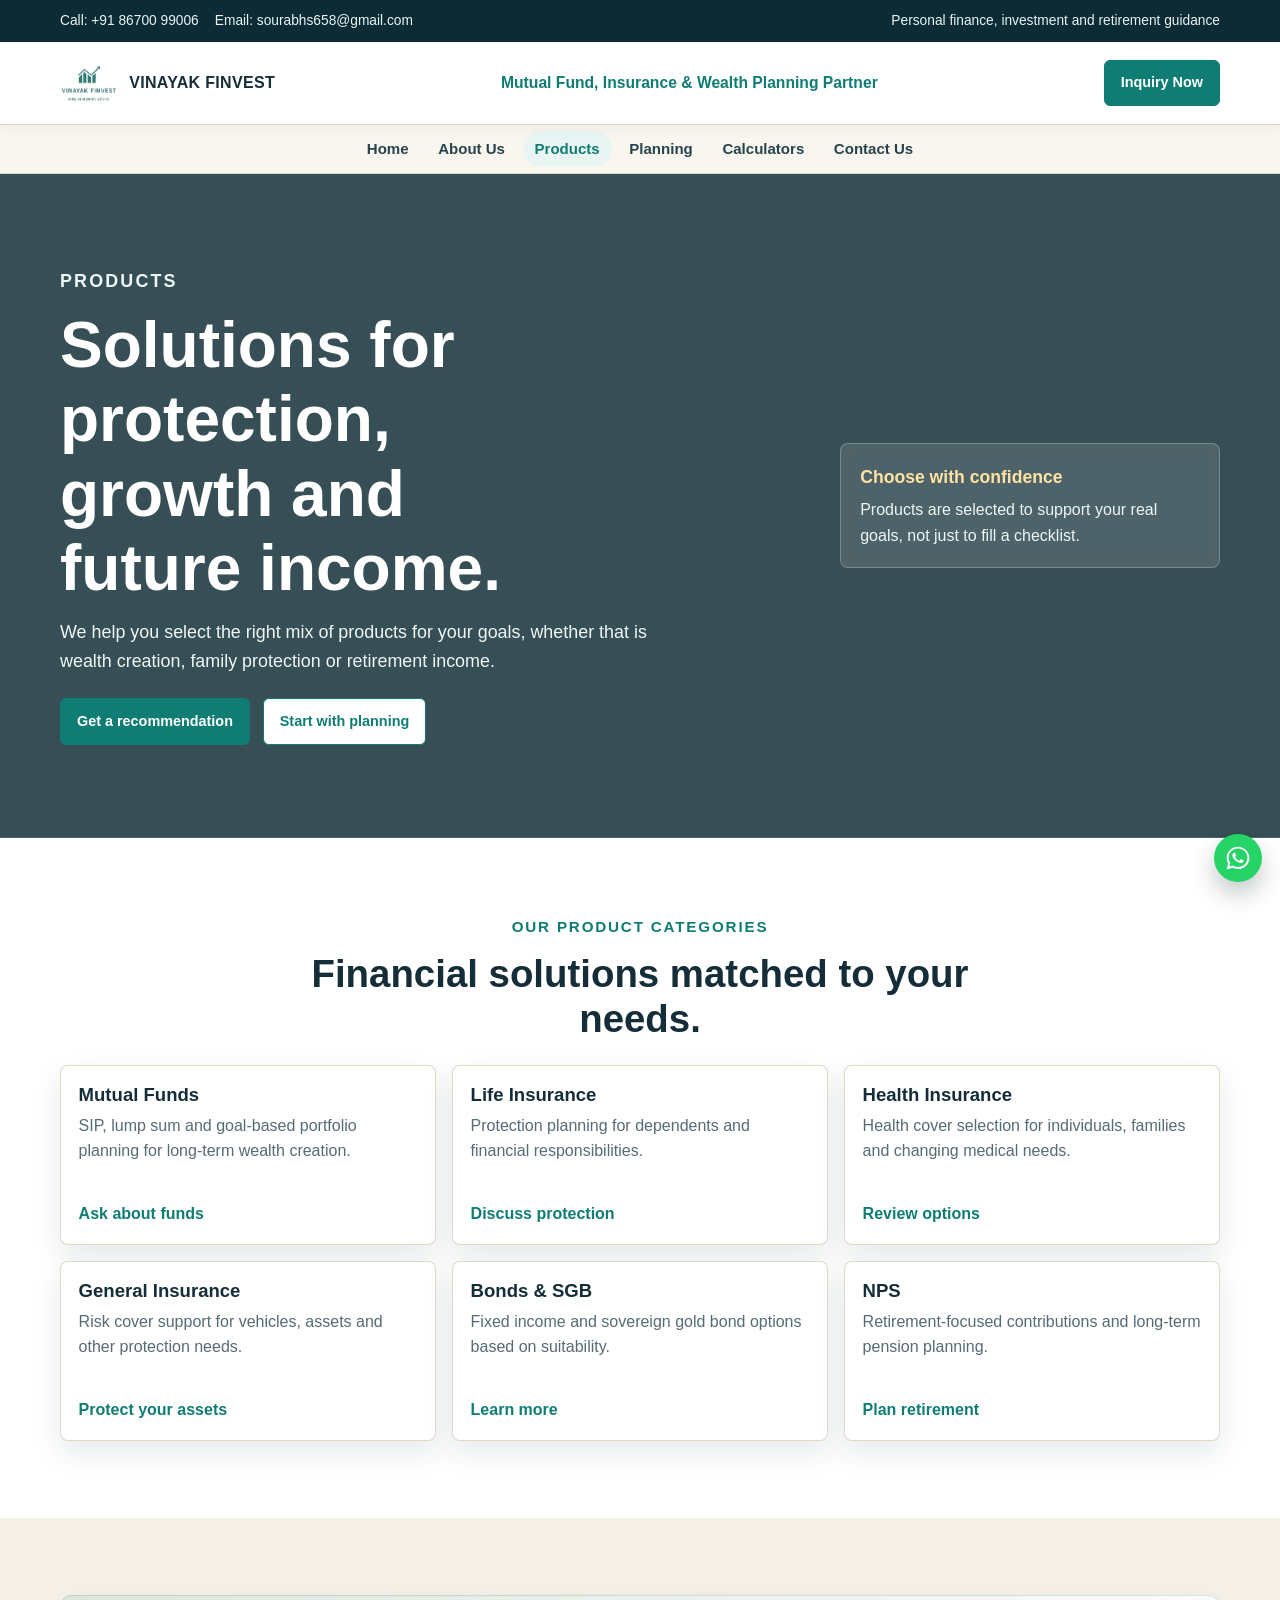
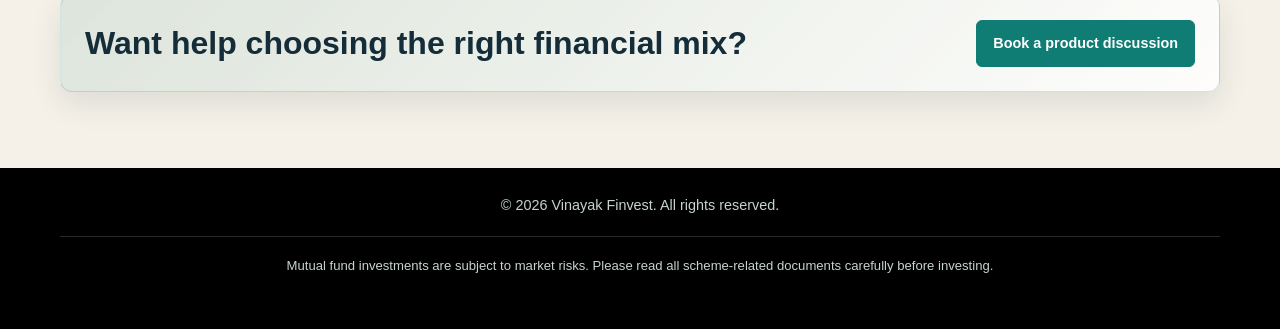
<file: products.html>
<!DOCTYPE html>
<html lang="en">
<head>
  <meta charset="UTF-8" />
  <meta name="viewport" content="width=device-width, initial-scale=1.0" />
  <title>Products | Vinayak Finvest</title>
  <meta name="description" content="Explore mutual funds, insurance, bonds and other financial products distributed by Vinayak Finvest." />
  <link rel="stylesheet" href="assets/site.css" />
</head>
<body>
  <div class="top-strip"><div class="container top-strip-inner"><div class="contact-links"><a href="tel:+918670099006">Call: +91 86700 99006</a><a href="mailto:sourabhs658@gmail.com">Email: sourabhs658@gmail.com</a></div><span>Personal finance, investment and retirement guidance</span></div></div>
  <header class="header"><div class="container header-inner"><a href="index.html" class="brand"><img src="assets/logo.png" alt="Vinayak Finvest logo" /><span>Vinayak Finvest</span></a><div class="amfi-line">Mutual Fund, Insurance & Wealth Planning Partner</div><a class="btn btn-primary" href="contact.html">Inquiry Now</a></div></header>
  <nav class="main-nav"><div class="container"><a href="index.html">Home</a><a href="about.html">About Us</a><a href="products.html" aria-current="page">Products</a><a href="planning.html">Planning</a><a href="calculators.html">Calculators</a><a href="contact.html">Contact Us</a></div></nav>
  <main>
    <section class="page-hero products-hero">
      <div class="container page-hero-grid">
        <div>
          <p class="eyebrow">Products</p>
          <h1>Solutions for protection, growth and future income.</h1>
          <p>We help you select the right mix of products for your goals, whether that is wealth creation, family protection or retirement income.</p>
          <div class="hero-actions">
            <a class="btn btn-primary" href="contact.html">Get a recommendation</a>
            <a class="btn btn-outline" href="planning.html">Start with planning</a>
          </div>
        </div>
        <aside class="hero-callout">
          <strong>Choose with confidence</strong>
          <span>Products are selected to support your real goals, not just to fill a checklist.</span>
        </aside>
      </div>
    </section>

    <section class="section light">
      <div class="container">
        <div class="section-head center">
          <p class="eyebrow dark">Our product categories</p>
          <h2>Financial solutions matched to your needs.</h2>
        </div>
        <div class="service-grid">
          <article class="service-card"><div class="service-card-body"><h3>Mutual Funds</h3><p>SIP, lump sum and goal-based portfolio planning for long-term wealth creation.</p><a class="read-more" href="contact.html">Ask about funds</a></div></article>
          <article class="service-card"><div class="service-card-body"><h3>Life Insurance</h3><p>Protection planning for dependents and financial responsibilities.</p><a class="read-more" href="contact.html">Discuss protection</a></div></article>
          <article class="service-card"><div class="service-card-body"><h3>Health Insurance</h3><p>Health cover selection for individuals, families and changing medical needs.</p><a class="read-more" href="contact.html">Review options</a></div></article>
          <article class="service-card"><div class="service-card-body"><h3>General Insurance</h3><p>Risk cover support for vehicles, assets and other protection needs.</p><a class="read-more" href="contact.html">Protect your assets</a></div></article>
          <article class="service-card"><div class="service-card-body"><h3>Bonds &amp; SGB</h3><p>Fixed income and sovereign gold bond options based on suitability.</p><a class="read-more" href="contact.html">Learn more</a></div></article>
          <article class="service-card"><div class="service-card-body"><h3>NPS</h3><p>Retirement-focused contributions and long-term pension planning.</p><a class="read-more" href="contact.html">Plan retirement</a></div></article>
        </div>
      </div>
    </section>

    <section class="section">
      <div class="container">
        <div class="cta-banner">
          <h2>Want help choosing the right financial mix?</h2>
          <a class="btn btn-primary" href="contact.html">Book a product discussion</a>
        </div>
      </div>
    </section>
  </main>
  <footer class="footer"><div class="container"><p>&copy; 2026 Vinayak Finvest. All rights reserved.</p><p class="risk-note">Mutual fund investments are subject to market risks. Please read all scheme-related documents carefully before investing.</p></div></footer>
  <a class="whatsapp-float" href="https://wa.me/918670099006?text=Hello%20Vinayak%20Finvest%2C%20I%20want%20to%20know%20more%20about%20financial%20planning." target="_blank" rel="noopener" aria-label="Chat with Vinayak Finvest on WhatsApp" title="Chat on WhatsApp"><svg viewBox="0 0 32 32" aria-hidden="true"><path d="M16.04 3C8.86 3 3.03 8.7 3.03 15.72c0 2.24.6 4.42 1.74 6.35L3 29l7.11-1.82a13.25 13.25 0 0 0 5.93 1.43c7.18 0 13.01-5.7 13.01-12.72S23.22 3 16.04 3Zm0 23.36c-1.9 0-3.76-.5-5.38-1.45l-.39-.23-4.22 1.08 1.12-4.01-.26-.41a10.37 10.37 0 0 1-1.6-5.62c0-5.78 4.81-10.48 10.73-10.48s10.73 4.7 10.73 10.48-4.81 10.64-10.73 10.64Zm5.88-7.84c-.32-.16-1.9-.91-2.2-1.02-.29-.1-.5-.16-.72.16-.21.31-.83 1.02-1.02 1.22-.19.21-.38.23-.7.08-.32-.16-1.36-.49-2.59-1.55-.96-.83-1.61-1.86-1.8-2.17-.19-.31-.02-.48.14-.64.15-.14.32-.37.48-.55.16-.18.21-.31.32-.52.11-.21.05-.39-.03-.55-.08-.16-.72-1.7-.99-2.33-.26-.61-.53-.53-.72-.54h-.61c-.21 0-.55.08-.83.39-.29.31-1.1 1.05-1.1 2.56s1.13 2.98 1.29 3.18c.16.21 2.22 3.31 5.38 4.64.75.31 1.34.5 1.8.64.76.23 1.45.2 1.99.12.61-.09 1.9-.76 2.17-1.49.27-.73.27-1.36.19-1.49-.08-.13-.29-.21-.61-.36Z"/></svg></a>
</body>
</html>
</file>
<file: assets/site.css>
:root {
  --bg: #f5f1e8;
  --paper: #ffffff;
  --ink: #172d38;
  --muted: #566b74;
  --line: #ded4c5;
  --brand: #0f7d73;
  --brand-dark: #095c55;
  --max: 1160px;
  --shadow: 0 12px 30px rgba(21, 43, 53, 0.1);
}

.calculator-hero {
  background:
    linear-gradient(rgba(9, 37, 48, 0.78), rgba(9, 37, 48, 0.78)),
    url("https://images.unsplash.com/photo-1554224154-26032ffc0d07?auto=format&fit=crop&w=1600&q=80") center/cover;
}

.calculator-tabs {
  display: flex;
  gap: 0.6rem;
  flex-wrap: wrap;
  margin-bottom: 1rem;
}

.calculator-tab {
  min-height: 42px;
  border: 1px solid var(--line);
  border-radius: 4px;
  padding: 0.65rem 0.95rem;
  background: #fff;
  color: #27434d;
  font: inherit;
  font-weight: 800;
  cursor: pointer;
}

.calculator-tab.active {
  background: var(--brand);
  border-color: var(--brand);
  color: #fff;
}

.calculator-shell {
  background: #fff;
  border: 1px solid var(--line);
  border-radius: 8px;
  box-shadow: var(--shadow);
  overflow: hidden;
}

.calculator-card {
  display: none;
  grid-template-columns: minmax(220px, 0.8fr) minmax(280px, 1fr) minmax(240px, 0.8fr);
  gap: 1rem;
  align-items: start;
  padding: clamp(1rem, 3vw, 1.6rem);
}

.calculator-card.active {
  display: grid;
}

.calculator-fields {
  display: grid;
  gap: 0.8rem;
}

.calculator-fields label {
  display: grid;
  gap: 0.35rem;
  color: #193742;
  font-weight: 800;
  font-size: 0.9rem;
}

.calculator-fields input {
  width: 100%;
  border: 1px solid #cfc4b5;
  border-radius: 4px;
  padding: 0.72rem 0.78rem;
  font: inherit;
}

.calculator-result {
  border-radius: 8px;
  background: #0d2b35;
  color: #fff;
  padding: 1rem;
}

.calculator-result span,
.calculator-result small {
  display: block;
  color: #cfe0df;
}

.calculator-result strong {
  display: block;
  margin: 0.35rem 0 0.55rem;
  font-size: clamp(1.6rem, 3vw, 2.4rem);
  line-height: 1.1;
}

.calculator-disclaimer {
  margin-top: 1rem;
  font-size: 0.88rem;
}

@media (max-width: 900px) {
  .calculator-card {
    grid-template-columns: 1fr;
  }
}

@media (max-width: 620px) {
  .calculator-tabs {
    display: grid;
    grid-template-columns: 1fr 1fr;
  }
}

* {
  box-sizing: border-box;
}

html {
  scroll-behavior: smooth;
}

body {
  margin: 0;
  font-family: "Segoe UI", Arial, sans-serif;
  color: var(--ink);
  background: var(--bg);
  line-height: 1.6;
  -webkit-font-smoothing: antialiased;
}

a {
  color: inherit;
}

img {
  max-width: 100%;
  display: block;
}

.skip-link {
  position: absolute;
  top: -100px;
  left: 1rem;
  z-index: 200;
  padding: 0.55rem 0.8rem;
  color: #fff;
  background: #102a35;
  border-radius: 6px;
  text-decoration: none;
}

.skip-link:focus {
  top: 1rem;
}

.container {
  width: min(100% - 2rem, var(--max));
  margin-inline: auto;
}

.top-strip {
  background: #0d2b35;
  color: #e8f5f4;
  font-size: 0.9rem;
}

.top-strip-inner {
  min-height: 42px;
  display: flex;
  align-items: center;
  justify-content: space-between;
  gap: 1rem;
  flex-wrap: wrap;
}

.contact-links {
  display: flex;
  gap: 1rem;
  flex-wrap: wrap;
  align-items: center;
}

.contact-links a {
  text-decoration: none;
}

.header {
  background: var(--paper);
  border-bottom: 1px solid var(--line);
  position: sticky;
  top: 0;
  z-index: 20;
  box-shadow: 0 3px 14px rgba(23, 45, 56, 0.06);
}

.header-inner {
  min-height: 82px;
  display: grid;
  grid-template-columns: auto 1fr auto;
  align-items: center;
  gap: 1.2rem;
}

.brand {
  display: flex;
  align-items: center;
  gap: 0.7rem;
  text-decoration: none;
  color: var(--ink);
  font-weight: 800;
  letter-spacing: 0.02em;
  text-transform: uppercase;
}

.brand img {
  width: 58px;
  height: auto;
}

.amfi-line {
  text-align: center;
  color: var(--brand);
  font-weight: 800;
  font-size: 0.98rem;
}

.btn {
  display: inline-flex;
  align-items: center;
  justify-content: center;
  min-height: 42px;
  padding: 0.68rem 1rem;
  border-radius: 4px;
  border: 1px solid transparent;
  background: transparent;
  color: var(--ink);
  font-weight: 800;
  font-size: 0.9rem;
  text-decoration: none;
  cursor: pointer;
}

.btn-primary {
  color: #fff;
  background: var(--brand);
  border-color: var(--brand);
}

.btn-primary:hover {
  background: var(--brand-dark);
}

.btn-outline {
  color: var(--brand);
  border-color: var(--brand);
  background: #fff;
}

.main-nav {
  background: #f9f6ef;
  border-bottom: 1px solid var(--line);
}

.main-nav .container {
  display: flex;
  align-items: center;
  justify-content: center;
  gap: clamp(0.8rem, 3vw, 2rem);
  min-height: 48px;
  flex-wrap: wrap;
}

.main-nav a {
  text-decoration: none;
  color: #27434d;
  font-weight: 700;
  font-size: 0.94rem;
}

.main-nav a[aria-current="page"] {
  color: var(--brand);
}

.hero {
  background:
    linear-gradient(rgba(9, 37, 48, 0.72), rgba(9, 37, 48, 0.72)),
    url("https://images.unsplash.com/photo-1454165804606-c3d57bc86b40?auto=format&fit=crop&w=1600&q=80") center/cover;
  color: #fff;
}

.hero-inner {
  min-height: 520px;
  display: grid;
  align-items: center;
  padding: clamp(4rem, 8vw, 7rem) 0;
}

.hero-content {
  max-width: 720px;
}

.page-hero {
  background: #0d2b35;
  color: #fff;
  padding: clamp(3.2rem, 7vw, 5.4rem) 0;
  background-size: cover;
  background-position: center;
  background-repeat: no-repeat;
}

.page-hero.about-hero {
  background:
    linear-gradient(rgba(13, 43, 53, 0.82), rgba(13, 43, 53, 0.82)),
    url("https://images.unsplash.com/photo-1504384308090-c894fdcc538d?auto=format&fit=crop&w=1600&q=80") center/cover;
}

.page-hero.planning-hero {
  background:
    linear-gradient(rgba(13, 43, 53, 0.82), rgba(13, 43, 53, 0.82)),
    url("https://images.unsplash.com/photo-1496317899792-9d7dbcd928a1?auto=format&fit=crop&w=1600&q=80") center/cover;
}

.page-hero.products-hero {
  background:
    linear-gradient(rgba(13, 43, 53, 0.82), rgba(13, 43, 53, 0.82)),
    url("https://images.unsplash.com/photo-1483721310020-03333e577078?auto=format&fit=crop&w=1600&q=80") center/cover;
}

.inquiry-hero {
  background:
    linear-gradient(rgba(9, 37, 48, 0.78), rgba(9, 37, 48, 0.78)),
    url("https://images.unsplash.com/photo-1551836022-d5d88e9218df?auto=format&fit=crop&w=1600&q=80") center/cover;
}

.page-hero-grid {
  display: grid;
  grid-template-columns: minmax(0, 1fr) minmax(280px, 380px);
  gap: 2rem;
  align-items: center;
}

.hero-callout {
  background: rgba(255, 255, 255, 0.12);
  border: 1px solid rgba(255, 255, 255, 0.24);
  border-radius: 8px;
  padding: 1.2rem;
  color: #fff;
  backdrop-filter: blur(4px);
}

.hero-callout strong {
  display: block;
  margin-bottom: 0.35rem;
  color: #ffe2a4;
  font-size: 1.1rem;
}

.hero-callout span {
  color: #edf7f6;
}

.page-hero.calculator-hero {
  background:
    linear-gradient(rgba(9, 37, 48, 0.78), rgba(9, 37, 48, 0.78)),
    url("https://images.unsplash.com/photo-1554224154-26032ffc0d07?auto=format&fit=crop&w=1600&q=80") center/cover;
}

.eyebrow {
  margin: 0 0 0.8rem;
  color: #ffe2a4;
  font-size: 0.95rem;
  font-weight: 800;
  letter-spacing: 0.12em;
  text-transform: uppercase;
}

.eyebrow.dark {
  color: var(--brand);
}

h1,
h2,
h3 {
  margin-top: 0;
  line-height: 1.16;
  color: inherit;
}

h1 {
  margin-bottom: 0.8rem;
  font-size: clamp(2.2rem, 5vw, 4.4rem);
  max-width: 13ch;
}

h2 {
  font-size: clamp(1.7rem, 3vw, 2.45rem);
  color: #142d38;
  margin-bottom: 0.7rem;
}

h3 {
  font-size: 1.16rem;
  margin-bottom: 0.45rem;
}

p {
  margin: 0 0 1rem;
  color: var(--muted);
}

.hero p,
.page-hero p {
  color: #edf7f6;
  font-size: 1.12rem;
  max-width: 60ch;
}

.hero-actions {
  display: flex;
  gap: 0.8rem;
  flex-wrap: wrap;
  margin-top: 1.4rem;
}

.section {
  padding: clamp(3rem, 6vw, 5rem) 0;
}

.light,
.contact-section,
.inquiry-steps {
  background: #fff;
}

.section-head {
  max-width: 720px;
  margin-bottom: 1.5rem;
}

.section-head.center {
  margin-inline: auto;
  text-align: center;
}

.welcome-grid,
.contact-grid {
  display: grid;
  grid-template-columns: minmax(0, 1fr) minmax(280px, 420px);
  gap: 2rem;
  align-items: center;
}

.intro-card,
.service-card,
.contact-panel,
.contact-form {
  background: var(--paper);
  border: 1px solid var(--line);
  box-shadow: var(--shadow);
  border-radius: 8px;
}

.intro-card {
  padding: 1.4rem;
}

.intro-card strong {
  display: block;
  color: var(--brand);
  font-size: 2rem;
  line-height: 1;
  margin-bottom: 0.35rem;
}

.service-grid {
  display: grid;
  grid-template-columns: repeat(3, minmax(0, 1fr));
  gap: 1rem;
}

.service-card {
  overflow: hidden;
}

.service-card img {
  width: 100%;
  height: 180px;
  object-fit: cover;
}

.service-card-body {
  padding: 1.1rem;
}

.service-card h3 {
  color: #142d38;
}

.read-more {
  color: var(--brand);
  font-weight: 800;
  text-decoration: none;
}

.cta-banner {
  display: flex;
  align-items: center;
  justify-content: space-between;
  gap: 1rem;
  padding: 1.5rem 1.5rem;
  background: linear-gradient(135deg, rgba(15, 125, 115, 0.1), rgba(255, 255, 255, 0.85));
  border: 1px solid rgba(15, 125, 115, 0.18);
  border-radius: 12px;
  box-shadow: var(--shadow);
}

.cta-banner h2 {
  margin: 0;
  font-size: clamp(1.5rem, 2.5vw, 2rem);
  color: #142d38;
}

.metrics-grid {
  display: grid;
  grid-template-columns: minmax(260px, 1.4fr) repeat(4, minmax(140px, 1fr));
  gap: 1rem;
  align-items: stretch;
}

.metric-highlight,
.metric-card {
  background: var(--paper);
  border: 1px solid var(--line);
  box-shadow: var(--shadow);
  border-radius: 1.5rem;
  padding: 1.2rem 1.25rem;
}

.metric-highlight h2 {
  margin: 0 0 0.65rem;
  font-size: clamp(1.4rem, 2vw, 1.75rem);
  color: var(--brand-dark);
}

.metric-highlight p {
  margin: 0;
  color: var(--muted);
  line-height: 1.6;
}

.metric-card {
  display: grid;
  place-items: center;
  text-align: center;
  min-height: 145px;
}

.metric-number {
  display: block;
  font-size: clamp(2.2rem, 4vw, 3rem);
  font-weight: 900;
  color: var(--brand);
  margin-bottom: 0.65rem;
}

.metric-card p {
  margin: 0;
  color: var(--ink);
  font-weight: 700;
}

.metrics-section {
  padding-top: 1rem;
  padding-bottom: 1rem;
}

.metrics-section + .section {
  padding-top: 1.6rem;
}

.soft-band {
  background: #0d2b35;
  color: #eaf7f5;
}

.soft-band h2,
.soft-band h3 {
  color: #fff;
}

.soft-band p,
.soft-band li {
  color: #cfe0df;
}

.steps {
  display: grid;
  grid-template-columns: repeat(3, minmax(0, 1fr));
  gap: 1rem;
  margin: 1.2rem 0 0;
  padding: 0;
  list-style: none;
}

.steps li {
  padding: 1rem;
  border: 1px solid rgba(255, 255, 255, 0.16);
  border-radius: 8px;
  background: rgba(255, 255, 255, 0.08);
}

.steps-row {
  display: grid;
  grid-template-columns: repeat(3, minmax(0, 1fr));
  gap: 1px;
  background: var(--line);
}

.steps-row div {
  min-height: 92px;
  display: flex;
  align-items: center;
  gap: 0.8rem;
  padding: 1rem;
  background: #fff;
}

.steps-row strong {
  width: 38px;
  height: 38px;
  display: inline-flex;
  align-items: center;
  justify-content: center;
  flex: 0 0 auto;
  border-radius: 50%;
  background: var(--brand);
  color: #fff;
}

.steps-row span {
  color: #23404a;
  font-weight: 800;
}

.contact-grid {
  grid-template-columns: minmax(280px, 0.8fr) minmax(0, 1.2fr);
  align-items: start;
}

.contact-panel,
.contact-form {
  padding: clamp(1.2rem, 2.8vw, 2rem);
}

.contact-panel-rich {
  background: linear-gradient(180deg, #f9f6ef, #ffffff);
}

.contact-item {
  padding: 0.85rem 0;
  border-bottom: 1px solid var(--line);
}

.contact-item:last-child {
  border-bottom: 0;
  padding-bottom: 0;
}

.contact-item h3 {
  color: var(--brand);
}

.inquiry-form {
  border-top: 4px solid var(--brand);
}

.form-heading {
  margin-bottom: 1.25rem;
}

.form-grid {
  display: grid;
  grid-template-columns: repeat(2, minmax(0, 1fr));
  gap: 0.85rem;
}

.field {
  display: flex;
  flex-direction: column;
  gap: 0.35rem;
}

.field.full {
  grid-column: 1 / -1;
}

.field label {
  color: #193742;
  font-size: 0.9rem;
  font-weight: 800;
}

.field input,
.field select,
.field textarea {
  width: 100%;
  border: 1px solid #cfc4b5;
  border-radius: 4px;
  padding: 0.72rem 0.78rem;
  font: inherit;
  color: #172d38;
  background: #fff;
}

.field textarea {
  min-height: 122px;
  resize: vertical;
}

.contact-form.was-validated .field input:invalid,
.contact-form.was-validated .field select:invalid,
.contact-form.was-validated .field textarea:invalid {
  border-color: #b42318;
  background: #fff7f7;
}

.hidden-field {
  position: absolute !important;
  left: -9999px !important;
  opacity: 0 !important;
  pointer-events: none !important;
}

.form-status {
  display: none;
  margin: 0 0 0.85rem;
  padding: 0.65rem 0.78rem;
  border-radius: 4px;
  font-weight: 700;
}

.form-status.is-show {
  display: block;
}

.form-status.is-error {
  color: #b42318;
  background: #fdecec;
  border: 1px solid #f1b2b0;
}

.progress-wrapper {
  display: flex;
  gap: 0.75rem;
  align-items: center;
}

.progress-overlay {
  position: fixed;
  top: 0;
  left: 0;
  width: 100%;
  height: 100%;
  background: rgba(23, 45, 56, 0.75);
  display: none;
  align-items: center;
  justify-content: center;
  z-index: 999;
  backdrop-filter: blur(2px);
}

.progress-overlay.is-active {
  display: flex;
}

.progress-modal {
  background: var(--paper);
  border-radius: 12px;
  padding: 2.4rem 1.8rem;
  max-width: 420px;
  width: 90%;
  box-shadow: 0 20px 60px rgba(21, 43, 53, 0.25);
  animation: slideUp 0.3s ease;
}

@keyframes slideUp {
  from {
    opacity: 0;
    transform: translateY(24px);
  }
  to {
    opacity: 1;
    transform: translateY(0);
  }
}

.progress-header {
  text-align: center;
  margin-bottom: 1.8rem;
}

.progress-header h2 {
  margin: 0 0 0.5rem;
  font-size: 1.5rem;
  color: var(--brand);
}

.progress-header p {
  margin: 0;
  color: var(--muted);
  font-size: 0.95rem;
  line-height: 1.6;
}

.progress-track {
  flex: 1;
  height: 10px;
  background: #e8ecec;
  border-radius: 999px;
  overflow: hidden;
}

.progress-fill {
  width: 0%;
  height: 100%;
  background: linear-gradient(90deg, var(--brand), var(--brand-dark));
  transition: width 0.2s ease;
}

.progress-label {
  color: var(--ink);
  font-weight: 700;
  min-width: 48px;
  text-align: right;
  font-size: 0.9rem;
}

.contact-form.is-submitting {
  display: none;
}

  .hidden-iframe {
    width: 0;
    height: 0;
    border: 0;
    position: absolute;
    left: -9999px;
    visibility: hidden;
  }
.footer p {
  color: #c5d3d2;
}

.risk-note {
  border-top: 1px solid rgba(255, 255, 255, 0.16);
  margin-top: 1.2rem;
  padding-top: 1.1rem;
  font-size: 0.82rem;
}

.whatsapp-float {
  position: fixed;
  right: 18px;
  bottom: 18px;
  z-index: 80;
  width: 48px;
  height: 48px;
  display: inline-flex;
  align-items: center;
  justify-content: center;
  border-radius: 50%;
  background: #25d366;
  color: #fff;
  text-decoration: none;
  box-shadow: 0 12px 24px rgba(5, 31, 24, 0.24);
  transition: transform 0.2s ease, box-shadow 0.2s ease;
}

.whatsapp-float:hover {
  transform: translateY(-2px);
  box-shadow: 0 16px 30px rgba(5, 31, 24, 0.3);
}

.whatsapp-float svg {
  width: 28px;
  height: 28px;
  display: block;
  fill: currentColor;
}

@media (max-width: 900px) {
  .header-inner {
    grid-template-columns: 1fr;
    text-align: center;
    padding: 0.9rem 0;
  }

  .brand {
    justify-content: center;
  }

  .welcome-grid,
  .contact-grid,
  .page-hero-grid,
  .service-grid,
  .steps,
  .steps-row {
    grid-template-columns: 1fr;
  }
}

@media (max-width: 620px) {
  .top-strip-inner,
  .contact-links {
    justify-content: center;
    text-align: center;
  }

  .hero-inner {
    min-height: 450px;
  }

  .hero-actions .btn,
  .header .btn,
  .form-submit {
    width: 100%;
  }

  .form-grid {
    grid-template-columns: 1fr;
  }

  .whatsapp-float {
    right: 14px;
    bottom: 14px;
    width: 44px;
    height: 44px;
  }

  .whatsapp-float svg {
    width: 25px;
    height: 25px;
  }
}

body {
  background:
    radial-gradient(900px 360px at 100% -120px, rgba(15, 125, 115, 0.12), transparent 60%),
    var(--bg);
}

a,
button,
input,
select,
textarea {
  transition: border-color 0.2s ease, background-color 0.2s ease, color 0.2s ease, box-shadow 0.2s ease, transform 0.2s ease;
}

a:focus-visible,
button:focus-visible,
input:focus-visible,
select:focus-visible,
textarea:focus-visible {
  outline: 3px solid rgba(15, 125, 115, 0.28);
  outline-offset: 3px;
}

.top-strip {
  font-size: 0.86rem;
}

.header {
  backdrop-filter: blur(10px);
}

.brand span {
  white-space: nowrap;
}

.main-nav {
  position: sticky;
  top: 82px;
  z-index: 19;
}

.main-nav .container {
  gap: 0.35rem;
  justify-content: center;
  padding: 0.35rem 1rem;
}

.main-nav a {
  display: inline-flex;
  align-items: center;
  min-height: 36px;
  padding: 0.35rem 0.75rem;
  border-radius: 999px;
}

.main-nav a:hover,
.main-nav a[aria-current="page"] {
  color: var(--brand);
  background: #e9f5f2;
}

.btn {
  border-radius: 6px;
}

.btn:hover,
.calculator-tab:hover,
.read-more:hover {
  transform: translateY(-1px);
}

.hero,
.page-hero {
  border-bottom: 1px solid rgba(255, 255, 255, 0.12);
}

.hero-content,
.page-hero-grid > div:first-child {
  padding-block: 0.4rem;
}

.section {
  scroll-margin-top: 150px;
}

.intro-card,
.service-card,
.contact-panel,
.contact-form,
.calculator-shell {
  border-color: rgba(222, 212, 197, 0.9);
}

.service-card,
.intro-card,
.contact-panel {
  transition: transform 0.2s ease, box-shadow 0.2s ease;
}

.service-card:hover,
.intro-card:hover,
.contact-panel:hover {
  transform: translateY(-3px);
  box-shadow: 0 16px 34px rgba(21, 43, 53, 0.14);
}

.service-card-body {
  min-height: 178px;
  display: flex;
  flex-direction: column;
}

.service-card-body .read-more {
  margin-top: auto;
}

.field input:focus,
.field select:focus,
.field textarea:focus,
.calculator-fields input:focus {
  border-color: var(--brand);
  box-shadow: 0 0 0 4px rgba(15, 125, 115, 0.12);
  outline: none;
}

.calculator-tabs {
  padding: 0.45rem;
  background: #fff;
  border: 1px solid var(--line);
  border-radius: 8px;
  box-shadow: 0 8px 20px rgba(21, 43, 53, 0.06);
}

.calculator-tab {
  border-radius: 6px;
}

.calculator-result {
  position: sticky;
  top: 150px;
}

.footer {
  padding-bottom: 4.2rem;
}

@media (max-width: 900px) {
  .main-nav {
    top: 0;
    position: relative;
  }

  .main-nav .container {
    justify-content: flex-start;
    flex-wrap: nowrap;
    overflow-x: auto;
    scrollbar-width: thin;
  }

  .main-nav a {
    flex: 0 0 auto;
  }

  .calculator-result {
    position: static;
  }

  .metrics-grid {
    grid-template-columns: 1fr;
  }
}

@media (max-width: 620px) {
  .container {
    width: min(100% - 1.25rem, var(--max));
  }

  h1 {
    font-size: clamp(2rem, 13vw, 3.1rem);
  }

  .page-hero,
  .hero-inner {
    padding-block: 3rem;
  }

  .header-inner {
    gap: 0.75rem;
  }

  .amfi-line {
    font-size: 0.9rem;
  }

  .steps-row div {
    min-height: 74px;
  }

  .cta-banner {
    flex-direction: column;
    align-items: stretch;
    text-align: left;
  }
}

.calculator-intro {
  display: grid;
  grid-template-columns: minmax(0, 1fr) minmax(260px, 420px);
  gap: 1rem;
  align-items: end;
  margin-bottom: 1.25rem;
}

.calculator-intro h2 {
  margin-bottom: 0;
}

.calculator-intro p:last-child {
  margin-bottom: 0;
}

.calculator-tabs {
  display: grid;
  grid-template-columns: repeat(5, minmax(0, 1fr));
  gap: 0.75rem;
  padding: 0;
  background: transparent;
  border: 0;
  box-shadow: none;
}

.calculator-tab {
  min-height: 86px;
  display: grid;
  align-content: center;
  gap: 0.18rem;
  text-align: left;
  border-radius: 8px;
  padding: 0.8rem;
  box-shadow: 0 8px 18px rgba(21, 43, 53, 0.06);
}

.calculator-tab strong {
  display: block;
  font-size: 0.98rem;
}

.calculator-tab span {
  color: #647981;
  font-size: 0.82rem;
  font-weight: 700;
}

.calculator-tab.active span {
  color: #dff7f1;
}

.calculator-shell {
  border-radius: 10px;
}

.calculator-card {
  grid-template-columns: minmax(220px, 0.75fr) minmax(300px, 1fr) minmax(260px, 0.85fr);
  gap: clamp(1rem, 2.5vw, 1.6rem);
  padding: clamp(1.2rem, 3vw, 2rem);
}

.calculator-copy {
  align-self: stretch;
  padding: 0.3rem 0;
}

.calculator-tips {
  margin: 1rem 0 0;
  padding-left: 1.1rem;
  color: var(--muted);
  font-size: 0.9rem;
}

.calculator-tips li + li {
  margin-top: 0.35rem;
}

.calculator-fields {
  gap: 0.95rem;
}

.calculator-fields label {
  background: #faf7f0;
  border: 1px solid #eadfce;
  border-radius: 8px;
  padding: 0.75rem;
}

.calculator-fields input {
  min-height: 46px;
  background: #fff;
  font-weight: 700;
}

.calculator-fields .range-field span {
  display: grid;
  grid-template-columns: minmax(0, 1fr) 76px;
  gap: 0.75rem;
  align-items: center;
}

.calculator-fields input[type="range"] {
  min-height: 0;
  padding: 0;
  border: 0;
  accent-color: var(--brand);
  cursor: pointer;
}

.calculator-fields .mini-input {
  min-height: 40px;
  padding: 0.45rem 0.5rem;
  text-align: center;
}

.calculator-result {
  padding: 1.25rem;
  background:
    linear-gradient(160deg, rgba(15, 125, 115, 0.88), rgba(8, 37, 48, 0.98)),
    #0d2b35;
}

.calculator-result span {
  text-transform: uppercase;
  letter-spacing: 0.08em;
  font-size: 0.78rem;
  font-weight: 800;
}

.calculator-result small {
  padding-top: 0.5rem;
  border-top: 1px solid rgba(255, 255, 255, 0.14);
}

.calculator-result small + small {
  margin-top: 0.45rem;
}

.calculator-disclaimer {
  background: #fff8e8;
  border: 1px solid #ebd7ab;
  border-radius: 8px;
  padding: 0.85rem 1rem;
  color: #65480f;
}

@media (max-width: 1100px) {
  .calculator-tabs {
    grid-template-columns: repeat(3, minmax(0, 1fr));
  }
}

@media (max-width: 900px) {
  .calculator-intro,
  .calculator-card {
    grid-template-columns: 1fr;
  }
}

@media (max-width: 620px) {
  .calculator-tabs {
    grid-template-columns: 1fr;
  }

  .calculator-tab {
    min-height: 68px;
  }

  .calculator-fields .range-field span {
    grid-template-columns: 1fr 68px;
    gap: 0.55rem;
  }
}

.footer {
      padding: 1.6rem 0 2.3rem;
      text-align: center;
      color: #556871;
      font-size: 0.9rem;
      background-color: black;
    }
</file>
